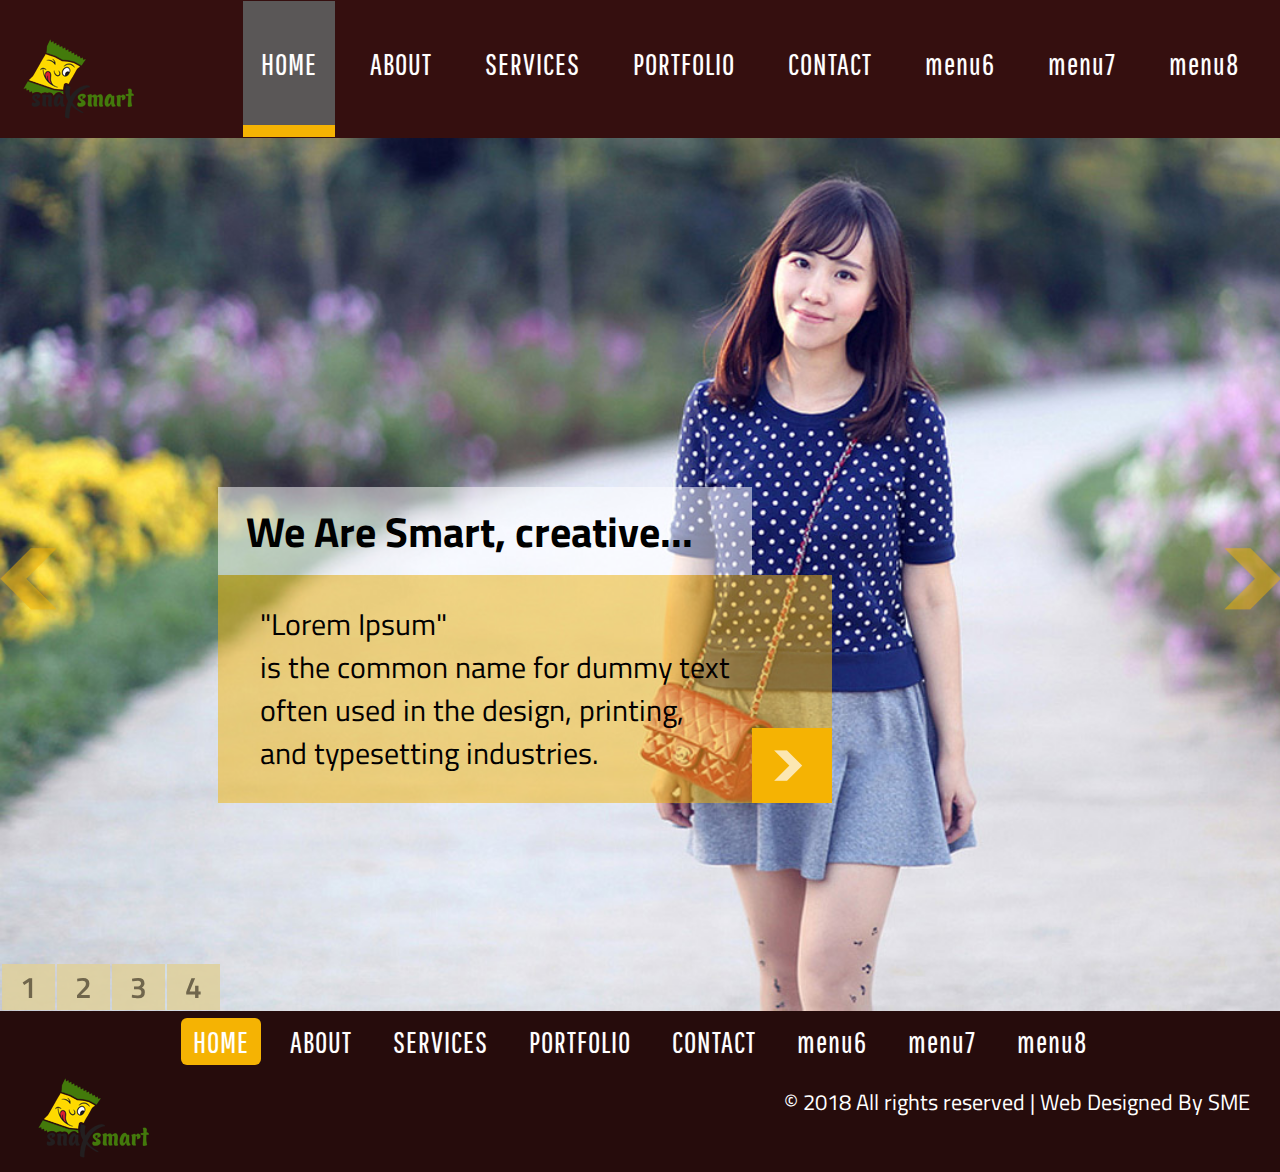
<file: index.html>
<!doctype html>
<html>

    <head>
        <title>Snaxs Smart</title>
        <link href="css/style.css" type="text/css" rel="stylesheet" media="all">
        <link href="css/bootstrap.css" type="text/css" rel="stylesheet" media="all">
        <link rel="stylesheet" type="text/css" href="css/smart_snacks.css">
        <link
            href='http://fonts.googleapis.com/css?family=Pathway+Gothic+One'
            rel='stylesheet'
            type='text/css'>
        <link
            href='http://fonts.googleapis.com/css?family=Titillium+Web:400,200,300,200italic,300italic,400italic,600,600italic,700,700italic,900'
            rel='stylesheet'
            type='text/css'>
        <link rel='stylesheet' id='cmsms-google-font-1-css'  href='http://fonts.googleapis.com/css?family=Headland+One&#038;ver=4.2.7' type='text/css' media='all' />
<link rel='stylesheet' id='cmsms-google-font-2-css'  href='http://fonts.googleapis.com/css?family=BenchNine%3A400%2C700&#038;ver=4.2.7' type='text/css' media='all' />
        <meta name="viewport" content="width=device-width, initial-scale=1">
        <meta http-equiv="Content-Type" content="text/html; charset=utf-8"/>
        <meta name="keywords" content=""/>
        <script type="application/x-javascript">
            addEventListener("load", function () {
                setTimeout(hideURLbar, 0);
            }, false);
            function hideURLbar() {
                window.scrollTo(0, 1);
            }
        </script>
        <script src="http://ajax.googleapis.com/ajax/libs/jquery/2.1.1/jquery.min.js"></script>
        <script src="js/jquery.min.js"></script>
        <script type="text/javascript" src="js/move-top.js"></script>
        <script type="text/javascript" src="js/easing.js"></script>
        <script type="text/javascript" src="js/modernizr.custom.53451.js"></script>
        <script type="text/javascript">
            jQuery(document).ready(function ($) {
                $(".scroll").click(function (event) {
                    $('html,body').animate({
                        scrollTop: $(this.hash)
                            .offset()
                            .top
                    }, 1000);
                });
            });
        </script>
    </head>

    <body>
        <div id="snaxssmart_header">
           <script type="text/javascript">
                    $("#snaxssmart_header").load("master_page_snaxsmart/header.html", function () {
                        $("ul.nav1 > li > a").each(function () {
                            if (this.href == window.location.href) {
                                $("ul.nav1 > li > a.active").removeClass("active")
                                $(this).addClass("active");
                            };
                        });
                    });
                </script>
        </div>
        <div class="banner">
            <script src="js/responsiveslides.min.js"></script>
            <script>
                $(function () {
                    $("#slider3").responsiveSlides({
                        after    : function () {
                            $('.events').append("<li>after event fired.</li>");
                        },
                        auto     : false,
                        before   : function () {
                            $('.events').append("<li>before event fired.</li>");
                        },
                        namespace: "callbacks",
                        nav      : true,
                        pager    : true,
                        speed    : 500
                    });

                });
            </script>
            <div id="top" class="callbacks_container">
                <ul class="rslides" id="slider3">
                    <li>
                        <div class="banner1">
                            <div class="container">
                                <div class="banner-title">
                                    <div class="bnr-top-text">
                                        <h1>We Are Smart, creative...</h1>
                                    </div>
                                    <div class="bnr-bottom-text">
                                        <p>"Lorem Ipsum"
                                            <br>is the common name for dummy text often used in the design, printing, and
                                                typesetting industries.</p>
                                        <div class="arrow">
                                            <span class="arrw"></span>
                                        </div>
                                    </div>
                                </div>
                            </div>
                        </div>
                    </li>
                    <li>
                        <div class="banner1 banner2">
                            <div class="container">
                                <div class="banner-title">
                                    <div class="bnr-top-text">
                                        <h1>We Are Smart, creative...</h1>
                                    </div>
                                    <div class="bnr-bottom-text">
                                        <p>"Lorem Ipsum"
                                            <br>is the common name for dummy text often used in the design, printing, and
                                                typesetting industries.</p>
                                        <div class="arrow">
                                            <span class="arrw"></span>
                                        </div>
                                    </div>
                                </div>
                            </div>
                        </div>
                    </li>
                    <li>
                        <div class="banner1 banner3">
                            <div class="container">
                                <div class="banner-title">
                                    <div class="bnr-top-text">
                                        <h1>We Are Smart, creative...</h1>
                                    </div>
                                    <div class="bnr-bottom-text">
                                        <p>"Lorem Ipsum"
                                            <br>is the common name for dummy text often used in the design, printing, and
                                                typesetting industries.</p>
                                        <div class="arrow">
                                            <span class="arrw"></span>
                                        </div>
                                    </div>
                                </div>
                            </div>
                        </div>
                    </li>
                    <li>
                        <div class="banner1 banner4">
                            <div class="container">
                                <div class="banner-title">
                                    <div class="bnr-top-text">
                                        <h1>We Are Smart, creative...</h1>
                                    </div>
                                    <div class="bnr-bottom-text">
                                        <p>"Lorem Ipsum"
                                            <br>is the common name for dummy text often used in the design, printing, and
                                                typesetting industries.</p>
                                        <div class="arrow">
                                            <span class="arrw"></span>
                                        </div>
                                    </div>
                                </div>
                            </div>
                        </div>
                    </li>
                </ul>
            </div>
            <div class="clearfix"></div>
        </div>
        <div class="container">
        
        </div>
        
         <div class="footer">
            <div id="snax_smart_footer">
                <script type="text/javascript">
                    $("#snax_smart_footer").load("master_page_snaxsmart/footer.html", function () {
                        $(".nav1_footer ul > li > a").each(function () {
                            if (this.href == window.location.href) {
                                $(".nav1_footer ul > li > a.active").removeClass("active")
                                $(this).addClass("active");
                            };
                        });
                    });
                </script>
            </div>
        </div>
        <script type="text/javascript">
            $(document).ready(function () {
                $().UItoTop({easingType: 'easeOutQuart'});
            });
        </script>
        <a href="#home" class="scroll" id="toTop" style="display: block;">
            <span id="toTopHover" style="opacity: 1;"></span>
        </a>
        <link rel="stylesheet" href="css/swipebox.css">
        <script src="js/jquery.swipebox.min.js"></script>
        <script type="text/javascript">
            jQuery(function ($) {
                $(".swipebox").swipebox();
            });
        </script>
    </body>

</html>
</file>
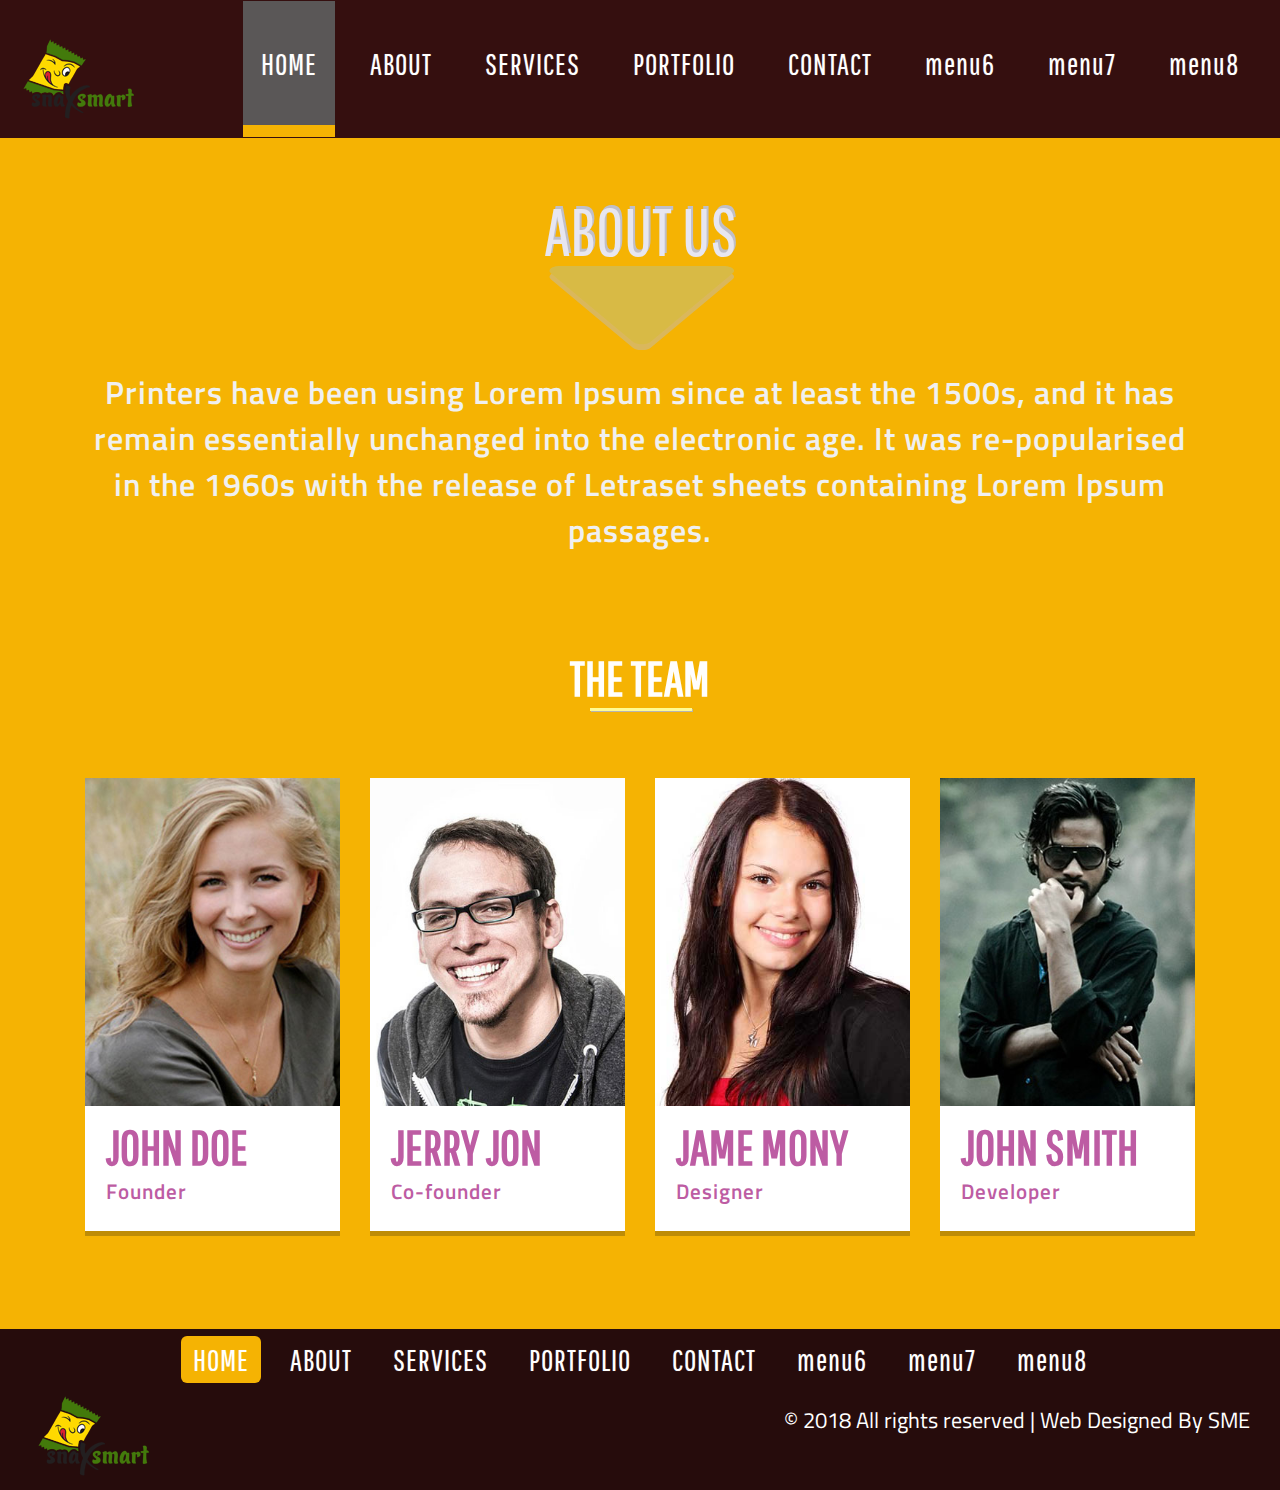
<file: about - Copy.html>
<!doctype html>
<html>

    <head>
        <title>Snaxs Smart</title>
        <link href="css/style.css" type="text/css" rel="stylesheet" media="all">
        <link href="css/bootstrap.css" type="text/css" rel="stylesheet" media="all">
        <link rel="stylesheet" type="text/css" href="css/smart_snacks.css">
        <link
            href='http://fonts.googleapis.com/css?family=Pathway+Gothic+One'
            rel='stylesheet'
            type='text/css'>
        <link
            href='http://fonts.googleapis.com/css?family=Titillium+Web:400,200,300,200italic,300italic,400italic,600,600italic,700,700italic,900'
            rel='stylesheet'
            type='text/css'>
        <link rel='stylesheet' id='cmsms-google-font-1-css'  href='http://fonts.googleapis.com/css?family=Headland+One&#038;ver=4.2.7' type='text/css' media='all' />
<link rel='stylesheet' id='cmsms-google-font-2-css'  href='http://fonts.googleapis.com/css?family=BenchNine%3A400%2C700&#038;ver=4.2.7' type='text/css' media='all' />
        <meta name="viewport" content="width=device-width, initial-scale=1">
        <meta http-equiv="Content-Type" content="text/html; charset=utf-8"/>
        <meta name="keywords" content=""/>
        <script type="application/x-javascript">
            addEventListener("load", function () {
                setTimeout(hideURLbar, 0);
            }, false);
            function hideURLbar() {
                window.scrollTo(0, 1);
            }
        </script>
        <script src="http://ajax.googleapis.com/ajax/libs/jquery/2.1.1/jquery.min.js"></script>
        <script src="js/jquery.min.js"></script>
        <script type="text/javascript" src="js/move-top.js"></script>
        <script type="text/javascript" src="js/easing.js"></script>
        <script type="text/javascript" src="js/modernizr.custom.53451.js"></script>
        
    </head>

    <body>
      <div id="snaxssmart_header">
            <script type="text/javascript">
                    $("#snaxssmart_header").load("master_page_snaxsmart/header.html", function () {
                        $("ul.nav1 > li > a").each(function () {
                            if (this.href == window.location.href) {
                                $("ul.nav1 > li > a.active").removeClass("active")
                                $(this).addClass("active");
                            };
                        });
                    });
                </script>
        </div>
        <div id="about" class="about">
            <div class="container">
                <div class="about-text">
                    <h3>ABOUT US</h3>
                    <span class="abt-trngl"></span>
                </div>
                <p>Printers have been using Lorem Ipsum since at least the 1500s, and it has
                    remain essentially unchanged into the electronic age. It was re-popularised in
                    the 1960s with the release of Letraset sheets containing Lorem Ipsum passages.</p>
                <div class="about-team">
                    <h4>THE TEAM</h4>
                    <span class="undln"></span>
                    <div class="col-md-3 about-team-grids">
                        <img src="images/img4.jpg" alt=""/>
                        <div class="team-text">
                            <h5>JOHN DOE</h5>
                            <h6>Founder</h6>
                        </div>
                        <div class="abt-team-caption">
                            <a></a>
                        </div>
                    </div>
                    <div class="col-md-3 about-team-grids">
                        <img src="images/img5.jpg" alt=""/>
                        <div class="team-text">
                            <h5>JERRY JON</h5>
                            <h6>Co-founder</h6>
                        </div>
                        <div class="abt-team-caption">
                            <a></a>
                        </div>
                    </div>
                    <div class="col-md-3 about-team-grids">
                        <img src="images/img6.jpg" alt=""/>
                        <div class="team-text">
                            <h5>JAME MONY</h5>
                            <h6>Designer</h6>
                        </div>
                        <div class="abt-team-caption">
                            <a></a>
                        </div>
                    </div>
                    <div class="col-md-3 about-team-grids">
                        <img src="images/img7.jpg" alt=""/>
                        <div class="team-text">
                            <h5>JOHN SMITH</h5>
                            <h6>Developer</h6>
                        </div>
                        <div class="abt-team-caption">
                            <a></a>
                        </div>
                    </div>
                    <div class="clearfix"></div>
                </div>
            </div>
        </div>
        <div class="footer">
            <div id="snax_smart_footer">
                <script type="text/javascript">
                    $("#snax_smart_footer").load("master_page_snaxsmart/footer.html", function () {
                        $(".navbar-inverse .navbar-nav > li > a").each(function () {
                            if (this.href == window.location.href) {
                                $(this).addClass("snaxs_smart_footer_highlighter");
                            };
                        });
                    });
                </script>
            </div>
        </div>
        <script type="text/javascript">
            $(document).ready(function () {
                $().UItoTop({easingType: 'easeOutQuart'});
            });
        </script>
        <a href="#home" class="scroll" id="toTop" style="display: block;">
            <span id="toTopHover" style="opacity: 1;"></span>
        </a>
        <link rel="stylesheet" href="css/swipebox.css">
        <script src="js/jquery.swipebox.min.js"></script>
        <script type="text/javascript">
            jQuery(function ($) {
                $(".swipebox").swipebox();
            });
        </script>
    </body>

</html>
</file>
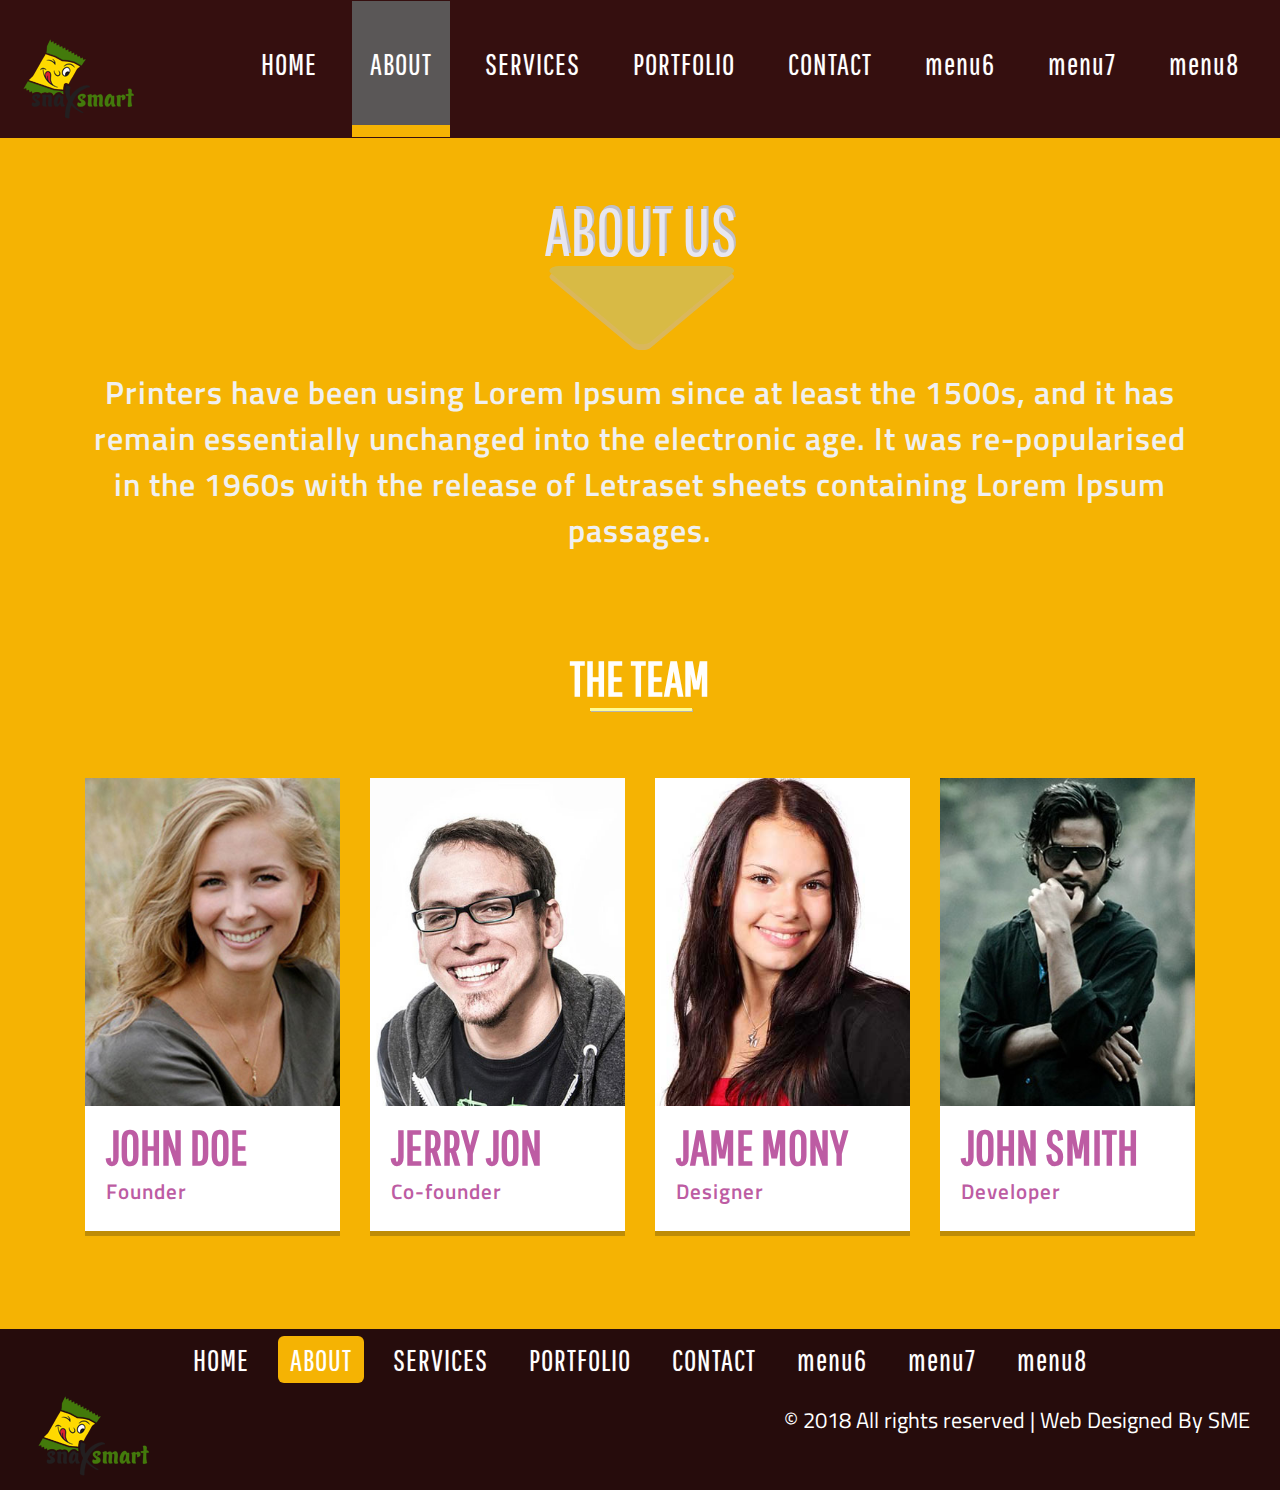
<file: about.html>
<!doctype html>
<html>

    <head>
        <title>Snaxs Smart</title>
        <link href="css/style.css" type="text/css" rel="stylesheet" media="all">
        <link href="css/bootstrap.css" type="text/css" rel="stylesheet" media="all">
        <link rel="stylesheet" type="text/css" href="css/smart_snacks.css">
        <link
            href='http://fonts.googleapis.com/css?family=Pathway+Gothic+One'
            rel='stylesheet'
            type='text/css'>
        <link
            href='http://fonts.googleapis.com/css?family=Titillium+Web:400,200,300,200italic,300italic,400italic,600,600italic,700,700italic,900'
            rel='stylesheet'
            type='text/css'>
        <link rel='stylesheet' id='cmsms-google-font-1-css'  href='http://fonts.googleapis.com/css?family=Headland+One&#038;ver=4.2.7' type='text/css' media='all' />
<link rel='stylesheet' id='cmsms-google-font-2-css'  href='http://fonts.googleapis.com/css?family=BenchNine%3A400%2C700&#038;ver=4.2.7' type='text/css' media='all' />
        <meta name="viewport" content="width=device-width, initial-scale=1">
        <meta http-equiv="Content-Type" content="text/html; charset=utf-8"/>
        <meta name="keywords" content=""/>
        <script type="application/x-javascript">
            addEventListener("load", function () {
                setTimeout(hideURLbar, 0);
            }, false);
            function hideURLbar() {
                window.scrollTo(0, 1);
            }
        </script>
        <script src="http://ajax.googleapis.com/ajax/libs/jquery/2.1.1/jquery.min.js"></script>
        <script src="js/jquery.min.js"></script>
        <script type="text/javascript" src="js/move-top.js"></script>
        <script type="text/javascript" src="js/easing.js"></script>
        <script type="text/javascript" src="js/modernizr.custom.53451.js"></script>
        
    </head>

    <body>
       <div id="snaxssmart_header">
            <script type="text/javascript">
                    $("#snaxssmart_header").load("master_page_snaxsmart/header.html", function () {
                        $("ul.nav1 > li > a").each(function () {
                            if (this.href == window.location.href) {
                                $("ul.nav1 > li > a.active").removeClass("active")
                                $(this).addClass("active");
                            };
                        });
                    });
                </script>
        </div>
        <div id="about" class="about">
            <div class="container">
                <div class="about-text">
                    <h3>ABOUT US</h3>
                    <span class="abt-trngl"></span>
                </div>
                <p>Printers have been using Lorem Ipsum since at least the 1500s, and it has
                    remain essentially unchanged into the electronic age. It was re-popularised in
                    the 1960s with the release of Letraset sheets containing Lorem Ipsum passages.</p>
                <div class="about-team">
                    <h4>THE TEAM</h4>
                    <span class="undln"></span>
                    <div class="col-md-3 about-team-grids">
                        <img src="images/img4.jpg" alt=""/>
                        <div class="team-text">
                            <h5>JOHN DOE</h5>
                            <h6>Founder</h6>
                        </div>
                        <div class="abt-team-caption">
                            <a></a>
                        </div>
                    </div>
                    <div class="col-md-3 about-team-grids">
                        <img src="images/img5.jpg" alt=""/>
                        <div class="team-text">
                            <h5>JERRY JON</h5>
                            <h6>Co-founder</h6>
                        </div>
                        <div class="abt-team-caption">
                            <a></a>
                        </div>
                    </div>
                    <div class="col-md-3 about-team-grids">
                        <img src="images/img6.jpg" alt=""/>
                        <div class="team-text">
                            <h5>JAME MONY</h5>
                            <h6>Designer</h6>
                        </div>
                        <div class="abt-team-caption">
                            <a></a>
                        </div>
                    </div>
                    <div class="col-md-3 about-team-grids">
                        <img src="images/img7.jpg" alt=""/>
                        <div class="team-text">
                            <h5>JOHN SMITH</h5>
                            <h6>Developer</h6>
                        </div>
                        <div class="abt-team-caption">
                            <a></a>
                        </div>
                    </div>
                    <div class="clearfix"></div>
                </div>
            </div>
        </div>
        <div class="footer">
            <div id="snax_smart_footer">
                <script type="text/javascript">
                    $("#snax_smart_footer").load("master_page_snaxsmart/footer.html", function () {
                        $(".nav1_footer ul > li > a").each(function () {
                            if (this.href == window.location.href) {
                                $(".nav1_footer ul > li > a.active").removeClass("active")
                                $(this).addClass("active");
                            };
                        });
                    });
                </script>
            </div>
        </div>
        <script type="text/javascript">
            $(document).ready(function () {
                $().UItoTop({easingType: 'easeOutQuart'});
            });
        </script>
        <a href="#home" class="scroll" id="toTop" style="display: block;">
            <span id="toTopHover" style="opacity: 1;"></span>
        </a>
        <link rel="stylesheet" href="css/swipebox.css">
        <script src="js/jquery.swipebox.min.js"></script>
        <script type="text/javascript">
            jQuery(function ($) {
                $(".swipebox").swipebox();
            });
        </script>
    </body>

</html>
</file>
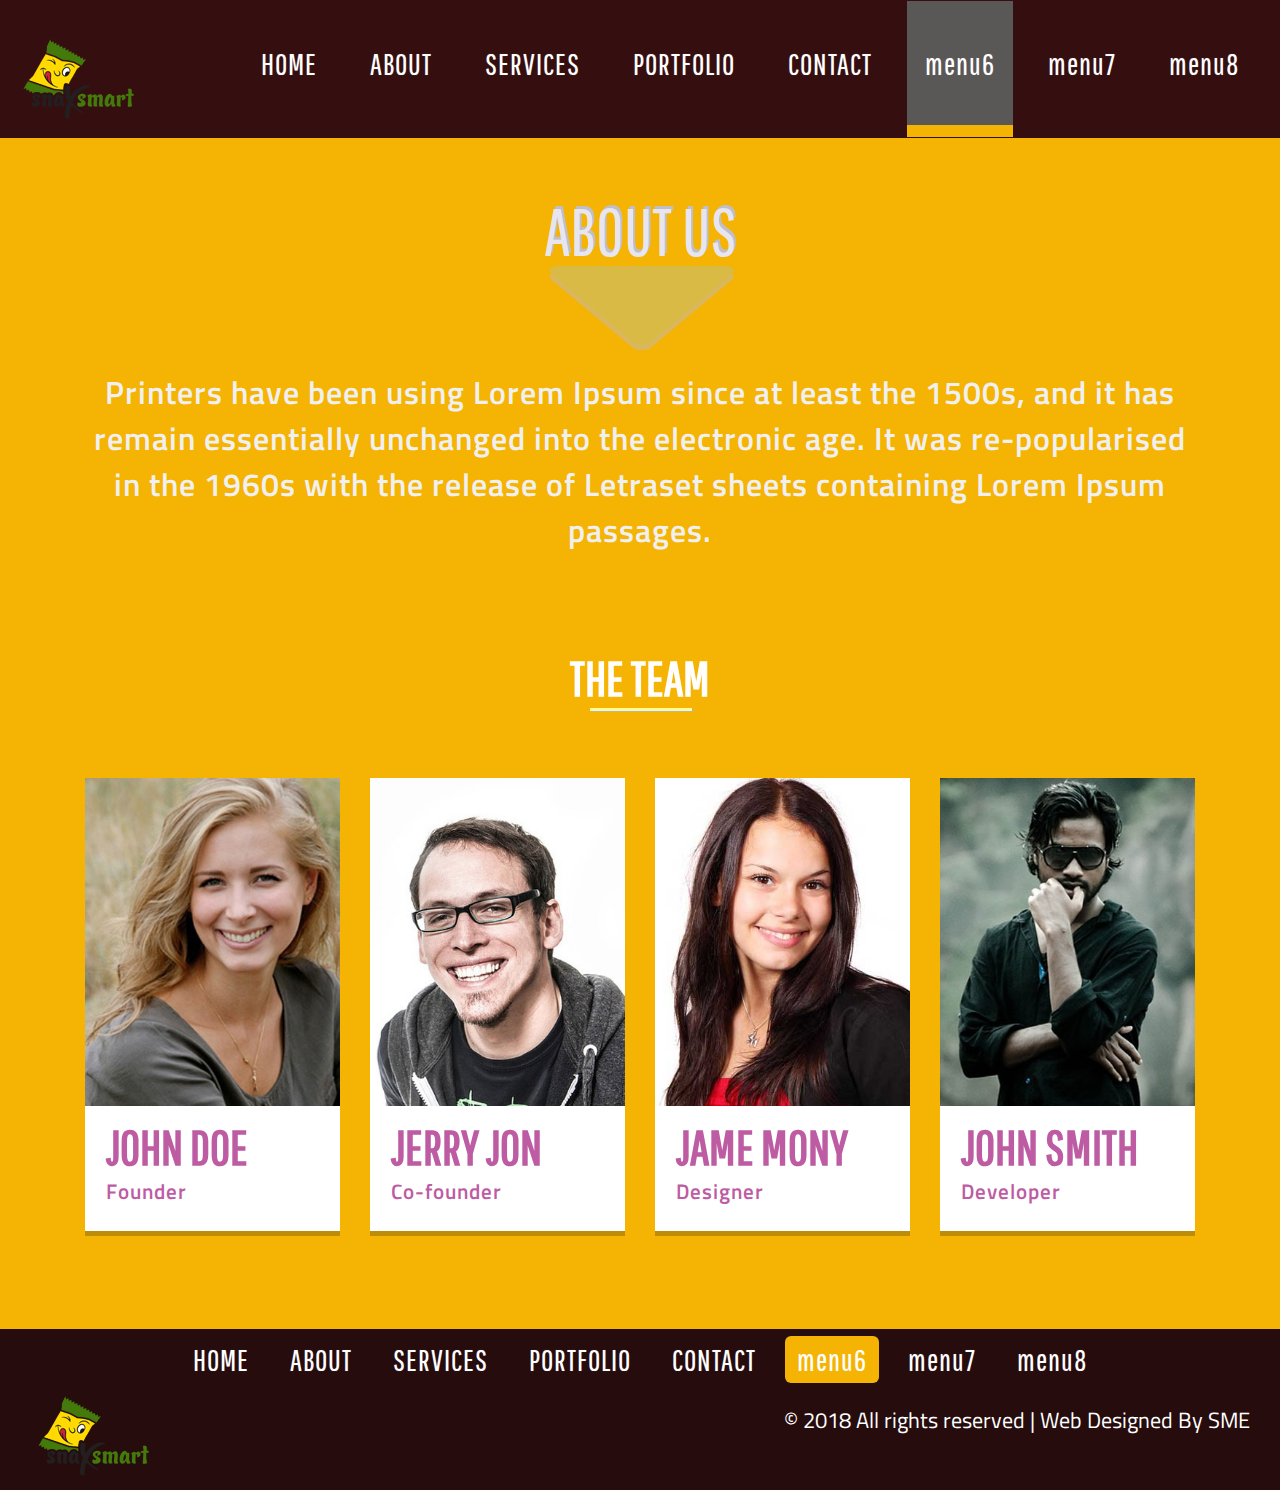
<file: about1.html>
<!doctype html>
<html>

    <head>
        <title>Snaxs Smart</title>
        <link href="css/style.css" type="text/css" rel="stylesheet" media="all">
        <link href="css/bootstrap.css" type="text/css" rel="stylesheet" media="all">
        <link rel="stylesheet" type="text/css" href="css/smart_snacks.css">
        <link
            href='http://fonts.googleapis.com/css?family=Pathway+Gothic+One'
            rel='stylesheet'
            type='text/css'>
        <link
            href='http://fonts.googleapis.com/css?family=Titillium+Web:400,200,300,200italic,300italic,400italic,600,600italic,700,700italic,900'
            rel='stylesheet'
            type='text/css'>
        <link rel='stylesheet' id='cmsms-google-font-1-css'  href='http://fonts.googleapis.com/css?family=Headland+One&#038;ver=4.2.7' type='text/css' media='all' />
<link rel='stylesheet' id='cmsms-google-font-2-css'  href='http://fonts.googleapis.com/css?family=BenchNine%3A400%2C700&#038;ver=4.2.7' type='text/css' media='all' />
        <meta name="viewport" content="width=device-width, initial-scale=1">
        <meta http-equiv="Content-Type" content="text/html; charset=utf-8"/>
        <meta name="keywords" content=""/>
        <script type="application/x-javascript">
            addEventListener("load", function () {
                setTimeout(hideURLbar, 0);
            }, false);
            function hideURLbar() {
                window.scrollTo(0, 1);
            }
        </script>
        <script src="http://ajax.googleapis.com/ajax/libs/jquery/2.1.1/jquery.min.js"></script>
        <script src="js/jquery.min.js"></script>
        <script type="text/javascript" src="js/move-top.js"></script>
        <script type="text/javascript" src="js/easing.js"></script>
        <script type="text/javascript" src="js/modernizr.custom.53451.js"></script>
        
    </head>

    <body>
      <div id="snaxssmart_header">
            <script type="text/javascript">
                    $("#snaxssmart_header").load("master_page_snaxsmart/header.html", function () {
                        $("ul.nav1 > li > a").each(function () {
                            if (this.href == window.location.href) {
                                $("ul.nav1 > li > a.active").removeClass("active")
                                $(this).addClass("active");
                            };
                        });
                    });
                </script>
        </div>
        <div id="about" class="about">
            <div class="container">
                <div class="about-text">
                    <h3>ABOUT US</h3>
                    <span class="abt-trngl"></span>
                </div>
                <p>Printers have been using Lorem Ipsum since at least the 1500s, and it has
                    remain essentially unchanged into the electronic age. It was re-popularised in
                    the 1960s with the release of Letraset sheets containing Lorem Ipsum passages.</p>
                <div class="about-team">
                    <h4>THE TEAM</h4>
                    <span class="undln"></span>
                    <div class="col-md-3 about-team-grids">
                        <img src="images/img4.jpg" alt=""/>
                        <div class="team-text">
                            <h5>JOHN DOE</h5>
                            <h6>Founder</h6>
                        </div>
                        <div class="abt-team-caption">
                            <a></a>
                        </div>
                    </div>
                    <div class="col-md-3 about-team-grids">
                        <img src="images/img5.jpg" alt=""/>
                        <div class="team-text">
                            <h5>JERRY JON</h5>
                            <h6>Co-founder</h6>
                        </div>
                        <div class="abt-team-caption">
                            <a></a>
                        </div>
                    </div>
                    <div class="col-md-3 about-team-grids">
                        <img src="images/img6.jpg" alt=""/>
                        <div class="team-text">
                            <h5>JAME MONY</h5>
                            <h6>Designer</h6>
                        </div>
                        <div class="abt-team-caption">
                            <a></a>
                        </div>
                    </div>
                    <div class="col-md-3 about-team-grids">
                        <img src="images/img7.jpg" alt=""/>
                        <div class="team-text">
                            <h5>JOHN SMITH</h5>
                            <h6>Developer</h6>
                        </div>
                        <div class="abt-team-caption">
                            <a></a>
                        </div>
                    </div>
                    <div class="clearfix"></div>
                </div>
            </div>
        </div>
        <div class="footer">
            <div id="snax_smart_footer">
                <script type="text/javascript">
                    $("#snax_smart_footer").load("master_page_snaxsmart/footer.html", function () {
                        $(".nav1_footer ul > li > a").each(function () {
                            if (this.href == window.location.href) {
                                $(".nav1_footer ul > li > a.active").removeClass("active")
                                $(this).addClass("active");
                            };
                        });
                    });
                </script>
            </div>
        </div>
        <script type="text/javascript">
            $(document).ready(function () {
                $().UItoTop({easingType: 'easeOutQuart'});
            });
        </script>
        <a href="#home" class="scroll" id="toTop" style="display: block;">
            <span id="toTopHover" style="opacity: 1;"></span>
        </a>
        <link rel="stylesheet" href="css/swipebox.css">
        <script src="js/jquery.swipebox.min.js"></script>
        <script type="text/javascript">
            jQuery(function ($) {
                $(".swipebox").swipebox();
            });
        </script>
    </body>

</html>
</file>
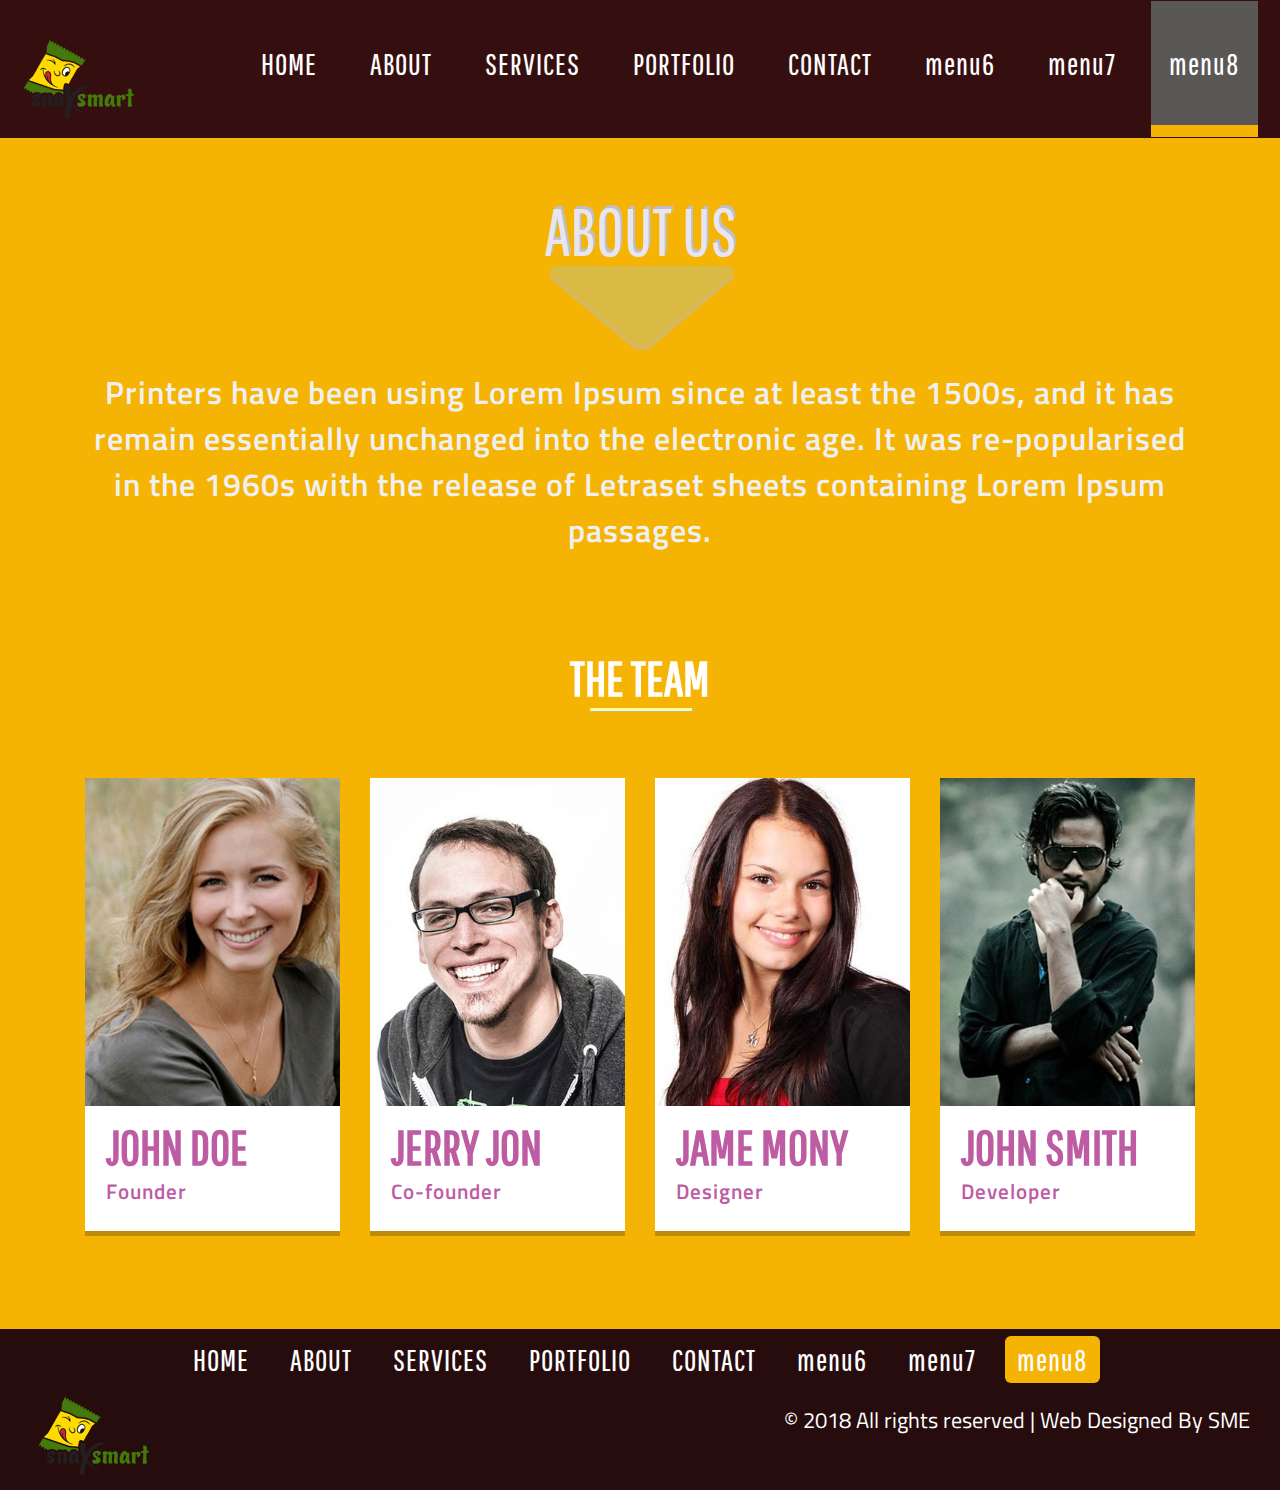
<file: about3.html>
<!doctype html>
<html>

    <head>
        <title>Snaxs Smart</title>
        <link href="css/style.css" type="text/css" rel="stylesheet" media="all">
        <link href="css/bootstrap.css" type="text/css" rel="stylesheet" media="all">
        <link rel="stylesheet" type="text/css" href="css/smart_snacks.css">
        <link
            href='http://fonts.googleapis.com/css?family=Pathway+Gothic+One'
            rel='stylesheet'
            type='text/css'>
        <link
            href='http://fonts.googleapis.com/css?family=Titillium+Web:400,200,300,200italic,300italic,400italic,600,600italic,700,700italic,900'
            rel='stylesheet'
            type='text/css'>
        <link rel='stylesheet' id='cmsms-google-font-1-css'  href='http://fonts.googleapis.com/css?family=Headland+One&#038;ver=4.2.7' type='text/css' media='all' />
<link rel='stylesheet' id='cmsms-google-font-2-css'  href='http://fonts.googleapis.com/css?family=BenchNine%3A400%2C700&#038;ver=4.2.7' type='text/css' media='all' />
        <meta name="viewport" content="width=device-width, initial-scale=1">
        <meta http-equiv="Content-Type" content="text/html; charset=utf-8"/>
        <meta name="keywords" content=""/>
        <script type="application/x-javascript">
            addEventListener("load", function () {
                setTimeout(hideURLbar, 0);
            }, false);
            function hideURLbar() {
                window.scrollTo(0, 1);
            }
        </script>
        <script src="http://ajax.googleapis.com/ajax/libs/jquery/2.1.1/jquery.min.js"></script>
        <script src="js/jquery.min.js"></script>
        <script type="text/javascript" src="js/move-top.js"></script>
        <script type="text/javascript" src="js/easing.js"></script>
        <script type="text/javascript" src="js/modernizr.custom.53451.js"></script>
        
    </head>

    <body>
       <div id="snaxssmart_header">
            <script type="text/javascript">
                    $("#snaxssmart_header").load("master_page_snaxsmart/header.html", function () {
                        $("ul.nav1 > li > a").each(function () {
                            if (this.href == window.location.href) {
                                $("ul.nav1 > li > a.active").removeClass("active")
                                $(this).addClass("active");
                            };
                        });
                    });
                </script>
        </div>
        <div id="about" class="about">
            <div class="container">
                <div class="about-text">
                    <h3>ABOUT US</h3>
                    <span class="abt-trngl"></span>
                </div>
                <p>Printers have been using Lorem Ipsum since at least the 1500s, and it has
                    remain essentially unchanged into the electronic age. It was re-popularised in
                    the 1960s with the release of Letraset sheets containing Lorem Ipsum passages.</p>
                <div class="about-team">
                    <h4>THE TEAM</h4>
                    <span class="undln"></span>
                    <div class="col-md-3 about-team-grids">
                        <img src="images/img4.jpg" alt=""/>
                        <div class="team-text">
                            <h5>JOHN DOE</h5>
                            <h6>Founder</h6>
                        </div>
                        <div class="abt-team-caption">
                            <a></a>
                        </div>
                    </div>
                    <div class="col-md-3 about-team-grids">
                        <img src="images/img5.jpg" alt=""/>
                        <div class="team-text">
                            <h5>JERRY JON</h5>
                            <h6>Co-founder</h6>
                        </div>
                        <div class="abt-team-caption">
                            <a></a>
                        </div>
                    </div>
                    <div class="col-md-3 about-team-grids">
                        <img src="images/img6.jpg" alt=""/>
                        <div class="team-text">
                            <h5>JAME MONY</h5>
                            <h6>Designer</h6>
                        </div>
                        <div class="abt-team-caption">
                            <a></a>
                        </div>
                    </div>
                    <div class="col-md-3 about-team-grids">
                        <img src="images/img7.jpg" alt=""/>
                        <div class="team-text">
                            <h5>JOHN SMITH</h5>
                            <h6>Developer</h6>
                        </div>
                        <div class="abt-team-caption">
                            <a></a>
                        </div>
                    </div>
                    <div class="clearfix"></div>
                </div>
            </div>
        </div>
         <div class="footer">
            <div id="snax_smart_footer">
                <script type="text/javascript">
                    $("#snax_smart_footer").load("master_page_snaxsmart/footer.html", function () {
                        $(".nav1_footer ul > li > a").each(function () {
                            if (this.href == window.location.href) {
                                $(".nav1_footer ul > li > a.active").removeClass("active")
                                $(this).addClass("active");
                            };
                        });
                    });
                </script>
            </div>
        </div>
        <script type="text/javascript">
            $(document).ready(function () {
                $().UItoTop({easingType: 'easeOutQuart'});
            });
        </script>
        <a href="#home" class="scroll" id="toTop" style="display: block;">
            <span id="toTopHover" style="opacity: 1;"></span>
        </a>
        <link rel="stylesheet" href="css/swipebox.css">
        <script src="js/jquery.swipebox.min.js"></script>
        <script type="text/javascript">
            jQuery(function ($) {
                $(".swipebox").swipebox();
            });
        </script>
    </body>

</html>
</file>
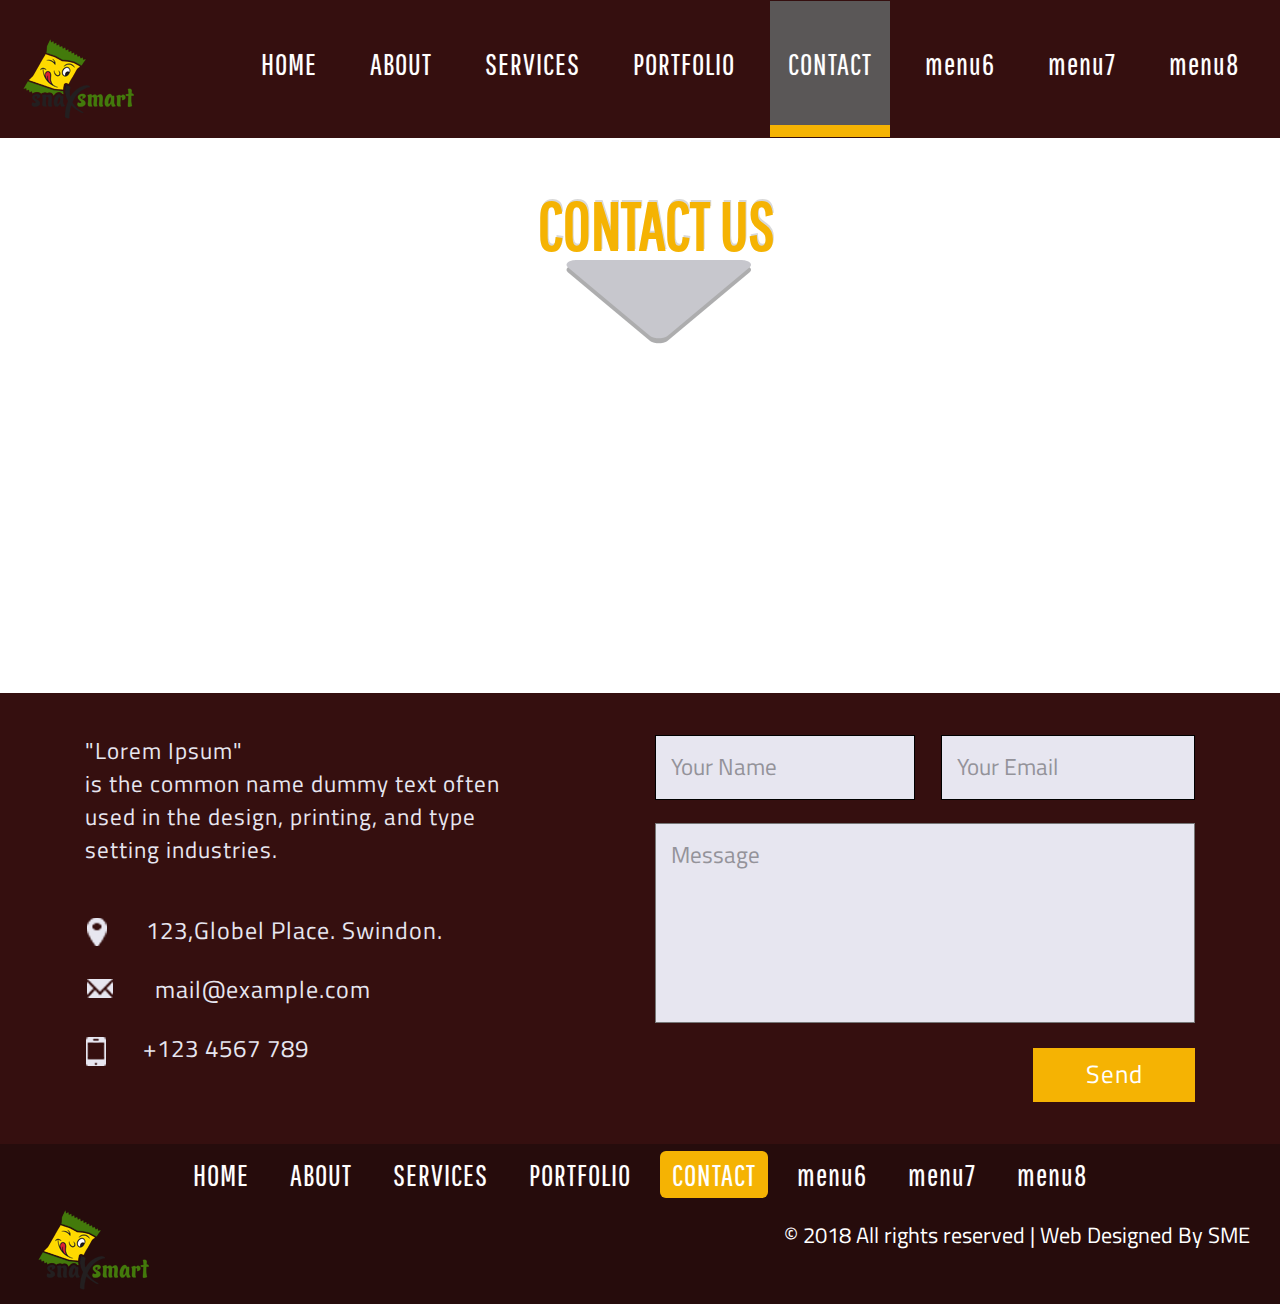
<file: contact.html>
<!doctype html>
<html>

    <head>
        <title>Snaxs Smart</title>
        <link href="css/style.css" type="text/css" rel="stylesheet" media="all">
        <link href="css/bootstrap.css" type="text/css" rel="stylesheet" media="all">
        <link rel="stylesheet" type="text/css" href="css/smart_snacks.css">
        <link
            href='http://fonts.googleapis.com/css?family=Pathway+Gothic+One'
            rel='stylesheet'
            type='text/css'>
        <link
            href='http://fonts.googleapis.com/css?family=Titillium+Web:400,200,300,200italic,300italic,400italic,600,600italic,700,700italic,900'
            rel='stylesheet'
            type='text/css'>
        <link rel='stylesheet' id='cmsms-google-font-1-css'  href='http://fonts.googleapis.com/css?family=Headland+One&#038;ver=4.2.7' type='text/css' media='all' />
<link rel='stylesheet' id='cmsms-google-font-2-css'  href='http://fonts.googleapis.com/css?family=BenchNine%3A400%2C700&#038;ver=4.2.7' type='text/css' media='all' />
        <meta name="viewport" content="width=device-width, initial-scale=1">
        <meta http-equiv="Content-Type" content="text/html; charset=utf-8"/>
        <meta name="keywords" content=""/>
        <script type="application/x-javascript">
            addEventListener("load", function () {
                setTimeout(hideURLbar, 0);
            }, false);
            function hideURLbar() {
                window.scrollTo(0, 1);
            }
        </script>
        <script src="http://ajax.googleapis.com/ajax/libs/jquery/2.1.1/jquery.min.js"></script>
        <script src="js/jquery.min.js"></script>
        <script type="text/javascript" src="js/move-top.js"></script>
        <script type="text/javascript" src="js/easing.js"></script>
        <script type="text/javascript" src="js/modernizr.custom.53451.js"></script>
        <script type="text/javascript">
            jQuery(document).ready(function ($) {
                $(".scroll").click(function (event) {

                    $('html,body').animate({
                        scrollTop: $(this.hash)
                            .offset()
                            .top
                    }, 1000);
                });
            });
        </script>
    </head>

    <body>
        <div id="snaxssmart_header">
            <script type="text/javascript">
                    $("#snaxssmart_header").load("master_page_snaxsmart/header.html", function () {
                        $("ul.nav1 > li > a").each(function () {
                            if (this.href == window.location.href) {
                                $("ul.nav1 > li > a.active").removeClass("active")
                                $(this).addClass("active");
                            };
                        });
                    });
                </script>
        </div>
        <div class="contact" id="contact">
            <div class="map">
                <iframe
                    src="https://www.google.com/maps/embed?pb=!1m18!1m12!1m3!1d39679.53805308582!2d-1.7923050999999999!3d51.568762799999995!2m3!1f0!2f0!3f0!3m2!1i1024!2i768!4f13.1!3m3!1m2!1s0x4871444f3ddbe4e5%3A0xa556bf37e9c5949a!2sSwindon%2C+UK!5e0!3m2!1sen!2sin!4v1433827286192"
                    frameborder="0"
                    style="border:0"></iframe>
                <div class="map-text">
                    <h3>CONTACT US</h3>
                    <span class="trngl"></span>
                </div>
            </div>
            <div class="contact-form">
                <div class="container">
                    <div class="col-md-6 contact-left">
                        <p>"Lorem Ipsum"
                            <br>is the common name dummy text often used in the design, printing, and type
                                setting industries.</p>
                        <ul>
                            <li>
                                <span></span>123,Globel Place. Swindon.</li>
                            <li>
                                <span class="mail"></span>
                                <a href="mailto:example@email.com">mail@example.com</a>
                            </li>
                            <li>
                                <span class="ph-no"></span>+123 4567 789</li>
                        </ul>
                    </div>
                    <div class="col-md-6 contact-right">
                        <form>
                            <input
                                type="text"
                                value="Your Name"
                                onfocus="this.value = '';"
                                onblur="if (this.value == '') {this.value = 'Your Name';}"
                                required="">
                            <input
                                type="email"
                                value="Your Email"
                                onfocus="this.value = '';"
                                onblur="if (this.value == '') {this.value = 'Your Email';}"
                                required="">
                            <textarea
                                type="text"
                                onfocus="this.value = '';"
                                onblur="if (this.value == '') {this.value = 'Message';}"
                                required="">Message</textarea>
                            <input type="submit" value="Send">
                        </form>
                    </div>
                    <div class="clearfix"></div>
                </div>
            </div>
        </div>
         <div class="footer">
            <div id="snax_smart_footer">
                <script type="text/javascript">
                    $("#snax_smart_footer").load("master_page_snaxsmart/footer.html", function () {
                        $(".nav1_footer ul > li > a").each(function () {
                            if (this.href == window.location.href) {
                                $(".nav1_footer ul > li > a.active").removeClass("active")
                                $(this).addClass("active");
                            };
                        });
                    });
                </script>
            </div>
        </div>
        <script type="text/javascript">
            $(document).ready(function () {
                $().UItoTop({easingType: 'easeOutQuart'});
            });
        </script>
        <a href="#home" class="scroll" id="toTop" style="display: block;">
            <span id="toTopHover" style="opacity: 1;"></span>
        </a>
        <link rel="stylesheet" href="css/swipebox.css">
        <script src="js/jquery.swipebox.min.js"></script>
        <script type="text/javascript">
            jQuery(function ($) {
                $(".swipebox").swipebox();
            });
        </script>
    </body>

</html>
</file>
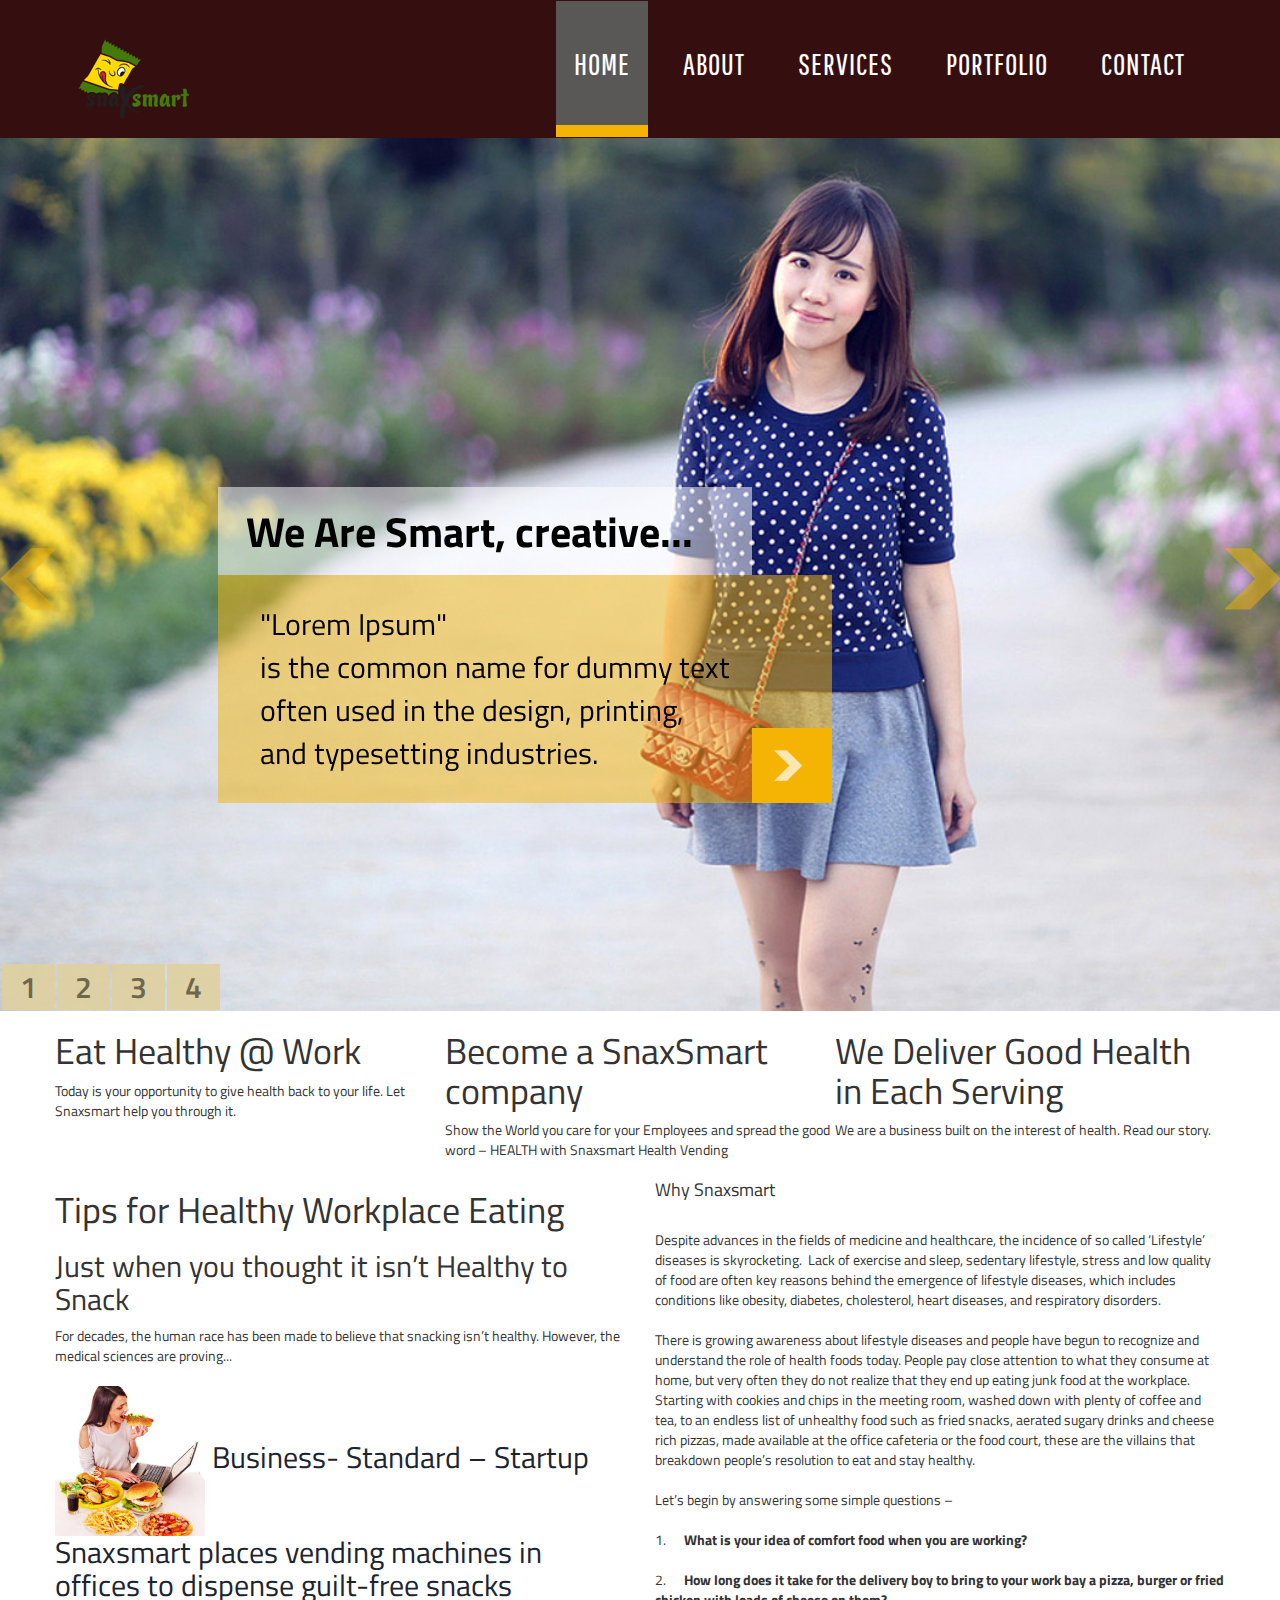
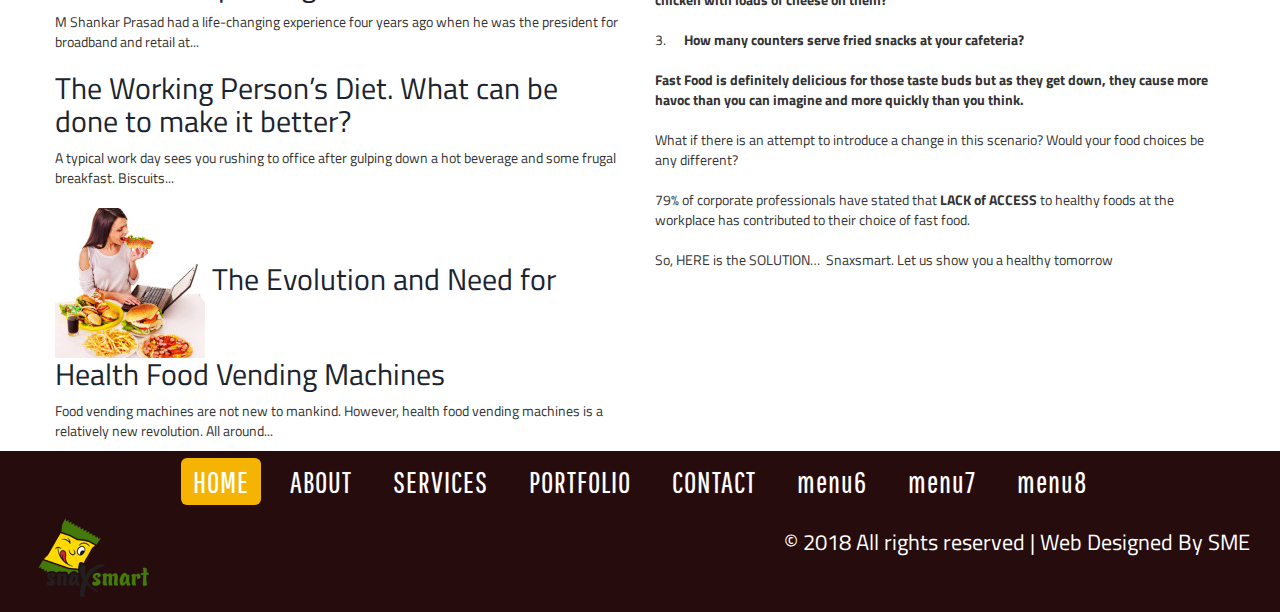
<file: index123.html>
<!doctype html>
<html>

    <head>
        <title>Snaxs Smart</title>
        <link href="css/style.css" type="text/css" rel="stylesheet" media="all">
        <link href="css/bootstrap.css" type="text/css" rel="stylesheet" media="all">
        <link rel="stylesheet" type="text/css" href="css/smart_snacks.css">
        <link
            href='http://fonts.googleapis.com/css?family=Pathway+Gothic+One'
            rel='stylesheet'
            type='text/css'>
        <link
            href='http://fonts.googleapis.com/css?family=Titillium+Web:400,200,300,200italic,300italic,400italic,600,600italic,700,700italic,900'
            rel='stylesheet'
            type='text/css'>
        <link rel='stylesheet' id='cmsms-google-font-1-css'  href='http://fonts.googleapis.com/css?family=Headland+One&#038;ver=4.2.7' type='text/css' media='all' />
<link rel='stylesheet' id='cmsms-google-font-2-css'  href='http://fonts.googleapis.com/css?family=BenchNine%3A400%2C700&#038;ver=4.2.7' type='text/css' media='all' />
        <meta name="viewport" content="width=device-width, initial-scale=1">
        <meta http-equiv="Content-Type" content="text/html; charset=utf-8"/>
        <meta name="keywords" content=""/>
        <script type="application/x-javascript">
            addEventListener("load", function () {
                setTimeout(hideURLbar, 0);
            }, false);
            function hideURLbar() {
                window.scrollTo(0, 1);
            }
        </script>
        <script src="http://ajax.googleapis.com/ajax/libs/jquery/2.1.1/jquery.min.js"></script>
        <script src="js/jquery.min.js"></script>
        <script type="text/javascript" src="js/move-top.js"></script>
        <script type="text/javascript" src="js/easing.js"></script>
        <script type="text/javascript" src="js/modernizr.custom.53451.js"></script>
        <script type="text/javascript">
            jQuery(document).ready(function ($) {
                $(".scroll").click(function (event) {
                    $('html,body').animate({
                        scrollTop: $(this.hash)
                            .offset()
                            .top
                    }, 1000);
                });
            });
        </script>
    </head>

    <body>
        <div class="header" id="home">
            <div class="container">
                <div class="header-logo">
                    <a href="index.html">
                        <img src="images/logo.png" alt="logo"/>
                    </a>
                </div>
                <div class="top-nav">
                    <span class="menu"><img src="images/menu-icon.png" alt=""/></span>
                    <ul class="nav1">
                        <li>
                            <a href="index.html" class="active">HOME</a>
                        </li>
                        <li>
                            <a href="about.html" class="scroll">ABOUT</a>
                        </li>
                        <li>
                            <a href="services.html" class="scroll">SERVICES</a>
                        </li>
                        <li>
                            <a href="protfolio.html" class="scroll">PORTFOLIO</a>
                        </li>
                        <li>
                            <a href="contact.html" class="scroll">CONTACT</a>
                        </li>
                    </ul>
                    <script>
                        $("span.menu").click(function () {
                            $("ul.nav1").slideToggle(300, function () {});
                        });
                    </script>
                </div>
                <div class="clearfix"></div>
            </div>
        </div>
        <div class="banner">
            <script src="js/responsiveslides.min.js"></script>
            <script>
                $(function () {
                    $("#slider3").responsiveSlides({
                        after    : function () {
                            $('.events').append("<li>after event fired.</li>");
                        },
                        auto     : false,
                        before   : function () {
                            $('.events').append("<li>before event fired.</li>");
                        },
                        namespace: "callbacks",
                        nav      : true,
                        pager    : true,
                        speed    : 500
                    });

                });
            </script>
            <div id="top" class="callbacks_container">
                <ul class="rslides" id="slider3">
                    <li>
                        <div class="banner1">
                            <div class="container">
                                <div class="banner-title">
                                    <div class="bnr-top-text">
                                        <h1>We Are Smart, creative...</h1>
                                    </div>
                                    <div class="bnr-bottom-text">
                                        <p>"Lorem Ipsum"
                                            <br>is the common name for dummy text often used in the design, printing, and
                                                typesetting industries.</p>
                                        <div class="arrow">
                                            <span class="arrw"></span>
                                        </div>
                                    </div>
                                </div>
                            </div>
                        </div>
                    </li>
                    <li>
                        <div class="banner1 banner2">
                            <div class="container">
                                <div class="banner-title">
                                    <div class="bnr-top-text">
                                        <h1>We Are Smart, creative...</h1>
                                    </div>
                                    <div class="bnr-bottom-text">
                                        <p>"Lorem Ipsum"
                                            <br>is the common name for dummy text often used in the design, printing, and
                                                typesetting industries.</p>
                                        <div class="arrow">
                                            <span class="arrw"></span>
                                        </div>
                                    </div>
                                </div>
                            </div>
                        </div>
                    </li>
                    <li>
                        <div class="banner1 banner3">
                            <div class="container">
                                <div class="banner-title">
                                    <div class="bnr-top-text">
                                        <h1>We Are Smart, creative...</h1>
                                    </div>
                                    <div class="bnr-bottom-text">
                                        <p>"Lorem Ipsum"
                                            <br>is the common name for dummy text often used in the design, printing, and
                                                typesetting industries.</p>
                                        <div class="arrow">
                                            <span class="arrw"></span>
                                        </div>
                                    </div>
                                </div>
                            </div>
                        </div>
                    </li>
                    <li>
                        <div class="banner1 banner4">
                            <div class="container">
                                <div class="banner-title">
                                    <div class="bnr-top-text">
                                        <h1>We Are Smart, creative...</h1>
                                    </div>
                                    <div class="bnr-bottom-text">
                                        <p>"Lorem Ipsum"
                                            <br>is the common name for dummy text often used in the design, printing, and
                                                typesetting industries.</p>
                                        <div class="arrow">
                                            <span class="arrw"></span>
                                        </div>
                                    </div>
                                </div>
                            </div>
                        </div>
                    </li>
                </ul>
            </div>
            <div class="clearfix"></div>
        </div>
        <div class="container">
        <div class="row">
            
                <div class="col-md-4">
                    <div class="row">
                        <div class="banner_bellow_first_box">
                            <h1 class="widgettitle">Eat Healthy @ Work</h1>
                            <p>Today is your opportunity to give health back to your life. Let Snaxsmart
                                help you through it.</p>
                            <p><a href=""></a></p>
                        </div>
                    </div>
                </div>
                <div class="col-md-4">
                    <div class="row">
                        <div class="banner_bellow_second_box">
                            <h1 class="widgettitle">Become a SnaxSmart company</h1>
                            <p>Show the World you care for your Employees and spread the good word – HEALTH
                                with Snaxsmart Health Vending</p>
                                <p><a href=""></a></p>
                        </div>
                    </div>
                </div>
                <div class="col-md-4">
                    <div class="row">
                        <div class="banner_bellow_third_box">
                            <h1 class="widgettitle">We Deliver Good Health in Each Serving</h1>
                            <p>We are a business built on the interest of health. Read our story.</p>
                            <p><a href=""></a></p>
                        </div>
                    </div>
                </div>
            </div>
        </div>
        <div class="container">
            <div class="row">
                <div class="home_content_sec">
            <div class="home_content_inner">
                <div class="row">
                <div class="col-md-6">
                    <div class="left_sec">
                        <div class="heading">
                            <h1>Tips for Healthy Workplace Eating</h1>
                        </div>
                        <div class="description">
                            <h2>Just when you thought it isn’t Healthy to Snack</h2>
                          <p>For decades, the human race has been made to believe that snacking isn’t healthy. However, the medical sciences are proving...</p>
                        </div>
                        <div class="topic1">
                           <h2>
                               <a href="">
                                   <img src="images/hamburger-and-fries-150x150.jpg" alt="">
                                   Business- Standard – Startup Snaxsmart places vending machines in offices to dispense guilt-free snacks
                               </a>
                           </h2>
                           <p>
                               M Shankar Prasad had a life-changing experience four years ago when he was the president for broadband and retail at...
                           </p>
                        </div>
                        <div class="topic2">
                            <h2><a href="">The Working Person’s Diet. What can be done to make it better?</a></h2>
                            <p>A typical work day sees you rushing to office after gulping down a hot beverage and some frugal breakfast. Biscuits...</p>
                        </div>
                        <div class="topic3">
                            <h2>
                               <a href="">
                                   <img src="images/hamburger-and-fries-150x150.jpg" alt="">
                                   The Evolution and Need for Health Food Vending Machines
                               </a>
                           </h2>
                           <p>
                               Food vending machines are not new to mankind. However, health food vending machines is a relatively new revolution. All around...
                           </p>
                        </div>
                    </div>
                </div>
                <div class="col-md-6">
                    <div class="right_sec">
                      <div class="right_sec_content"><h4>Why Snaxsmart</h4><br>Despite advances in the fields of medicine and healthcare, the incidence of so called ‘Lifestyle’ diseases is skyrocketing. &nbsp;Lack of exercise and sleep, sedentary lifestyle, stress and low quality of food are often key reasons behind the emergence of lifestyle diseases, which includes conditions like obesity, diabetes, cholesterol, heart diseases, and respiratory disorders.<br><br>There is growing awareness about lifestyle diseases and people have begun to recognize and understand the role of health foods today. People pay close attention to what they consume at home, but very often they do not realize that they end up eating junk food at the workplace. Starting with cookies and chips in the meeting room, washed down with plenty of coffee and tea, to an endless list of unhealthy food such as fried snacks, aerated sugary drinks and cheese rich pizzas, made available at the office cafeteria or the food court, these are the villains that breakdown people’s resolution to eat and stay healthy.<br><br>Let’s begin by answering some simple questions –<br><br>1.&nbsp;&nbsp;&nbsp;&nbsp;&nbsp;<b>&nbsp;What is your idea of comfort food when you are working?</b><br><br>2.&nbsp;&nbsp;&nbsp;&nbsp;&nbsp;<b>&nbsp;How long does it take for the delivery boy to </b><b>bring to your&nbsp;work bay a pizza, burger or fried chicken with loads of cheese on them?</b><br><br>3.&nbsp;&nbsp;&nbsp;&nbsp;&nbsp;<b>&nbsp;How many counters serve fried snacks at your cafeteria?</b><br><br><b>Fast Food is definitely delicious for those taste buds but as they get down, they cause more havoc than you can imagine and more quickly than you think.</b><br><br>What if there is an attempt to introduce a change in this scenario? Would your food choices be any different?<br><br>79% of corporate professionals have stated that&nbsp;<b>LACK of ACCESS</b>&nbsp;to healthy foods at the workplace has contributed to their choice of fast food.<br><br>So, HERE is the SOLUTION…&nbsp; Snaxsmart. Let us show you a healthy&nbsp;tomorrow</div>
                    </div>
                </div>
            </div>
            </div>
        </div>
            </div>
        
            
            
        </div>
        <div class="footer">
            <div id="snax_smart_footer">
                <script type="text/javascript">
                    $("#snax_smart_footer").load("master_page_snaxsmart/footer.html", function () {
                        $(".navbar-inverse .navbar-nav > li > a").each(function () {
                            if (this.href == window.location.href) {
                                $(this).addClass("snaxs_smart_footer_highlighter");
                            };
                        });
                    });
                </script>
            </div>
        </div>
        <script type="text/javascript">
            $(document).ready(function () {
                $().UItoTop({easingType: 'easeOutQuart'});
            });
        </script>
        <a href="#home" class="scroll" id="toTop" style="display: block;">
            <span id="toTopHover" style="opacity: 1;"></span>
        </a>
        <link rel="stylesheet" href="css/swipebox.css">
        <script src="js/jquery.swipebox.min.js"></script>
        <script type="text/javascript">
            jQuery(function ($) {
                $(".swipebox").swipebox();
            });
        </script>
    </body>

</html>
</file>
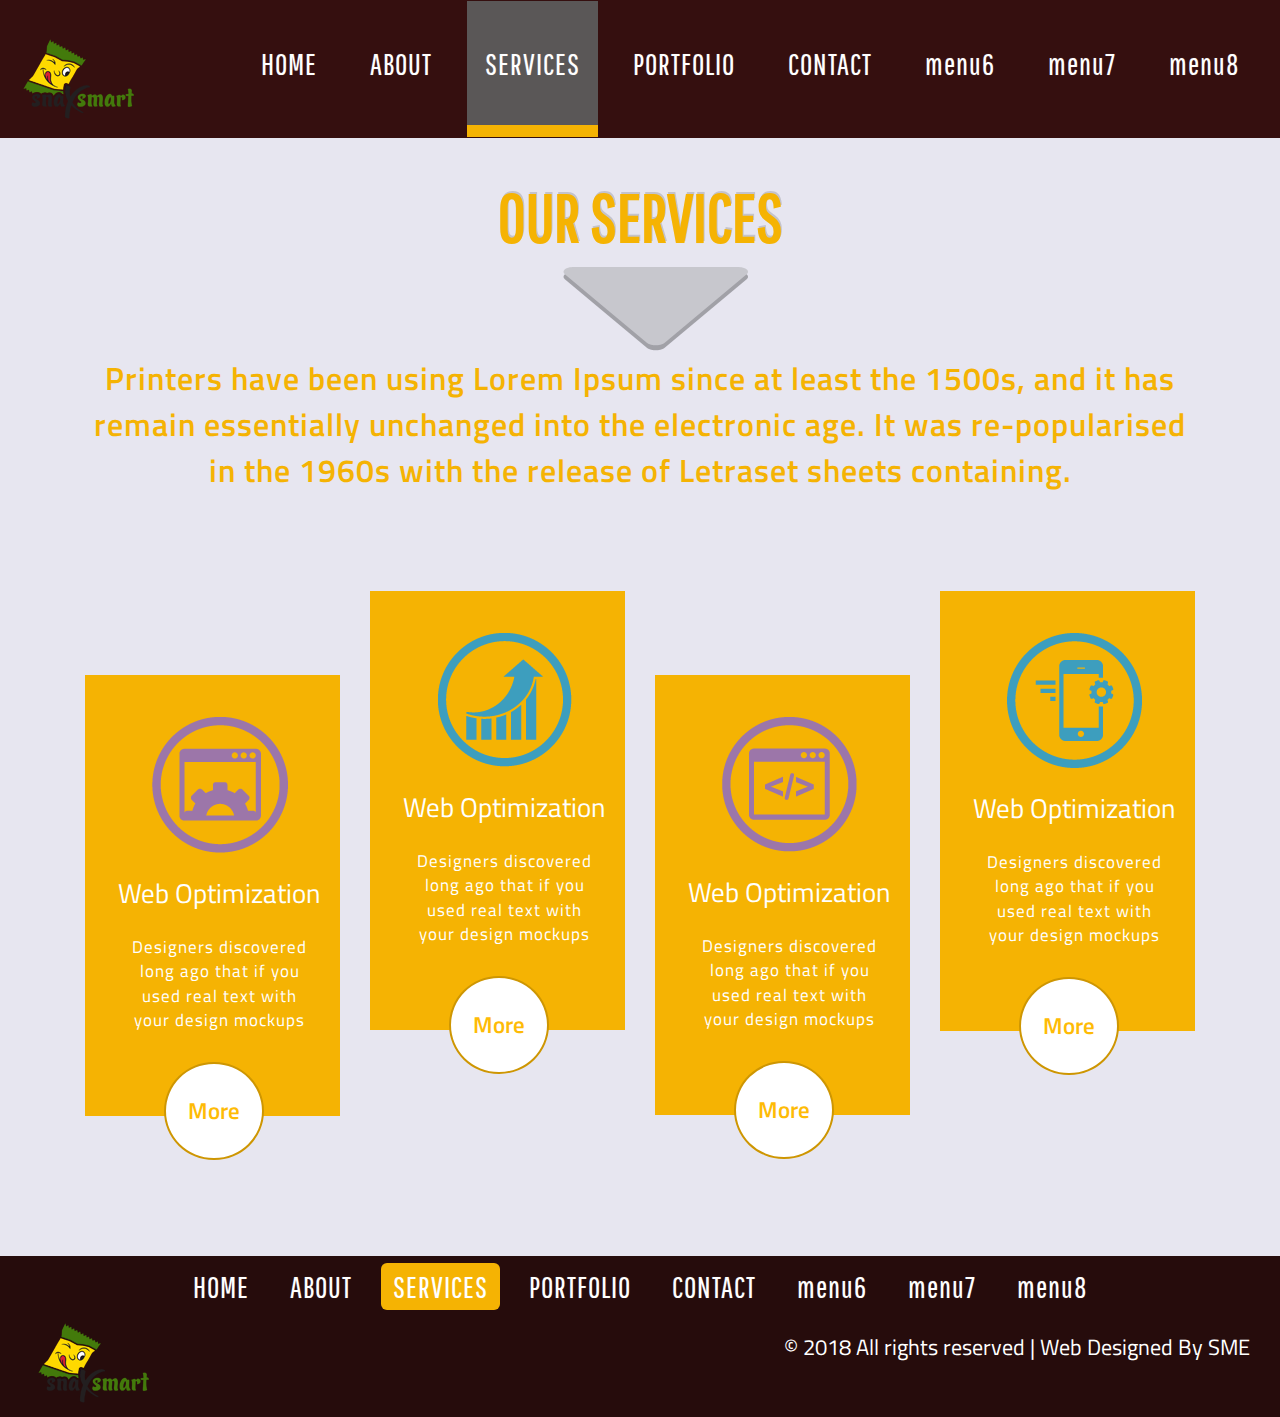
<file: services.html>
<!doctype html>
<html>

    <head>
        <title>Snaxs Smart</title>
        <link href="css/style.css" type="text/css" rel="stylesheet" media="all">
        <link href="css/bootstrap.css" type="text/css" rel="stylesheet" media="all">
        <link rel="stylesheet" type="text/css" href="css/smart_snacks.css">
        <link
            href='http://fonts.googleapis.com/css?family=Pathway+Gothic+One'
            rel='stylesheet'
            type='text/css'>
        <link
            href='http://fonts.googleapis.com/css?family=Titillium+Web:400,200,300,200italic,300italic,400italic,600,600italic,700,700italic,900'
            rel='stylesheet'
            type='text/css'>
        <link rel='stylesheet' id='cmsms-google-font-1-css'  href='http://fonts.googleapis.com/css?family=Headland+One&#038;ver=4.2.7' type='text/css' media='all' />
<link rel='stylesheet' id='cmsms-google-font-2-css'  href='http://fonts.googleapis.com/css?family=BenchNine%3A400%2C700&#038;ver=4.2.7' type='text/css' media='all' />
        <meta name="viewport" content="width=device-width, initial-scale=1">
        <meta http-equiv="Content-Type" content="text/html; charset=utf-8"/>
        <meta name="keywords" content=""/>
        <script type="application/x-javascript">
            addEventListener("load", function () {
                setTimeout(hideURLbar, 0);
            }, false);
            function hideURLbar() {
                window.scrollTo(0, 1);
            }
        </script>
        <script src="http://ajax.googleapis.com/ajax/libs/jquery/2.1.1/jquery.min.js"></script>
        <script src="js/jquery.min.js"></script>
        <script type="text/javascript" src="js/move-top.js"></script>
        <script type="text/javascript" src="js/easing.js"></script>
        <script type="text/javascript" src="js/modernizr.custom.53451.js"></script>
        <script type="text/javascript">
            jQuery(document).ready(function ($) {
                $(".scroll").click(function (event) {

                    $('html,body').animate({
                        scrollTop: $(this.hash)
                            .offset()
                            .top
                    }, 1000);
                });
            });
        </script>
    </head>

    <body>
        <div id="snaxssmart_header">
            <script type="text/javascript">
                    $("#snaxssmart_header").load("master_page_snaxsmart/header.html", function () {
                        $("ul.nav1 > li > a").each(function () {
                            if (this.href == window.location.href) {
                                $("ul.nav1 > li > a.active").removeClass("active")
                                $(this).addClass("active");
                            };
                        });
                    });
                </script>
        </div>
        <div class="services" id="services">
            <div class="container">
                <h3>OUR SERVICES</h3>
                <span class="trngl"></span>
                <p>Printers have been using Lorem Ipsum since at least the 1500s, and it has
                    remain essentially unchanged into the electronic age. It was re-popularised in
                    the 1960s with the release of Letraset sheets containing.</p>
                <div class="services-grids">
                    <div class="col-md-3 services-grids-info sgi-one">
                        <div class="services-grids-text">
                            <img src="images/icon2.png" alt=""/>
                            <h5>Web Optimization</h5>
                            <p>Designers discovered long ago that if you used real text with your design
                                mockups</p>
                            <div class="round-more">
                                <a href="#">More</a>
                            </div>
                        </div>
                    </div>
                    <div class="col-md-3 services-grids-info">
                        <div class="services-grids-text">
                            <img src="images/icon3.png" alt=""/>
                            <h5>Web Optimization</h5>
                            <p>Designers discovered long ago that if you used real text with your design
                                mockups</p>
                            <div class="round-more">
                                <a href="#">More</a>
                            </div>
                        </div>
                    </div>
                    <div class="col-md-3 services-grids-info sgi-one">
                        <div class="services-grids-text">
                            <img src="images/icon4.png" alt=""/>
                            <h5>Web Optimization</h5>
                            <p>Designers discovered long ago that if you used real text with your design
                                mockups</p>
                            <div class="round-more">
                                <a href="#">More</a>
                            </div>
                        </div>
                    </div>
                    <div class="col-md-3 services-grids-info">
                        <div class="services-grids-text">
                            <img src="images/icon5.png" alt=""/>
                            <h5>Web Optimization</h5>
                            <p>Designers discovered long ago that if you used real text with your design
                                mockups</p>
                            <div class="round-more">
                                <a href="#">More</a>
                            </div>
                        </div>
                    </div>
                    <div class="clearfix"></div>
                </div>
            </div>
        </div>
        <div class="footer">
            <div id="snax_smart_footer">
                <script type="text/javascript">
                    $("#snax_smart_footer").load("master_page_snaxsmart/footer.html", function () {
                        $(".nav1_footer ul > li > a").each(function () {
                            if (this.href == window.location.href) {
                                $(".nav1_footer ul > li > a.active").removeClass("active")
                                $(this).addClass("active");
                            };
                        });
                    });
                </script>
            </div>
        </div>
        <script type="text/javascript">
            $(document).ready(function () {
                $().UItoTop({easingType: 'easeOutQuart'});
            });
        </script>
        <a href="#home" class="scroll" id="toTop" style="display: block;">
            <span id="toTopHover" style="opacity: 1;"></span>
        </a>
        <link rel="stylesheet" href="css/swipebox.css">
        <script src="js/jquery.swipebox.min.js"></script>
        <script type="text/javascript">
            jQuery(function ($) {
                $(".swipebox").swipebox();
            });
        </script>
    </body>

</html>
</file>
<file: css/style.css>
/*--
Author: W3layouts
Author URL: http://w3layouts.com
License: Creative Commons Attribution 3.0 Unported
License URL: http://creativecommons.org/licenses/by/3.0/
--*/
body{
	margin:0;
	font-family: 'Titillium Web', sans-serif;
	transition: 0.5s all;
	-webkit-transition: 0.5s all;
	-o-transition: 0.5s all;
	-ms-transition: 0.5s all;
	-moz-transition: 0.5s all;
}
.header {
	background: #350f0f;
	padding: 2.5em 0;
}
.header-logo{
	float:left;
	width: 16%;
}
.header-logo a {
  display: block;
}
.top-nav{
	float: right;
	width: 59%;
	margin-top: .6em;
}
.top-nav ul{
	margin: 0;
	padding:0;
}
.top-nav ul li{
	list-style-type:none;
	display:inline-block;
	padding: 0 0.5em;
}
.top-nav ul li a{
	text-decoration: none;
	font-size: 30px;
	font-weight: 500;
	color: #fff;
	position: relative;
	letter-spacing: 1px;
	text-shadow: 0 0 1px rgba(255,255,255,0.3);
	font-family: 'Pathway Gothic One', sans-serif;
	padding: 1.5em .6em 1.45em .6em;
	transition:.5s all;
}
.top-nav ul li a:hover,
.top-nav ul li a:focus {
	outline: none;
	background: #5a5757;
}
.top-nav ul li a.active {
	background: #5a5757;
}
/*--bottom border enlarge--*/
.top-nav ul li a::after {
	position: absolute;
	top: 100%;
	left: 0;
	width: 100%;
	height: 1px;
	background: #f5b303;
	content: '';
	opacity: 0;
	-webkit-transition: height 0.3s, opacity 0.3s, -webkit-transform 0.3s;
	-moz-transition: height 0.3s, opacity 0.3s, -moz-transform 0.3s;
	transition: height 0.3s, opacity 0.3s, transform 0.3s;
	-webkit-transform: translateY(-10px);
	-moz-transform: translateY(-10px);
	transform: translateY(-10px);
}
.top-nav ul li a:hover::after,
.top-nav ul li a:focus::after,.top-nav ul li a.active::after{
	height: 12px;
	opacity: 1;
	-webkit-transform: translateY(0px);
	-moz-transform: translateY(0px);
	transform: translateY(0px);
}
span.menu {
  display: none;
}
.banner1{
	background: url(../images/banner.jpg) no-repeat 0px 0px;
	background-size: cover;
	min-height: 873px;
}
.banner2{
	background: url(../images/img1.jpg) no-repeat 0px 0px;
	background-size: cover;
	min-height: 873px;
}
.banner3{
	background: url(../images/img2.jpg) no-repeat 0px 0px;
	background-size: cover;
	min-height: 873px;
}
.banner4{
	background: url(../images/img3.jpg) no-repeat 0px 0px;
	background-size: cover;
	min-height: 873px;
}
.banner-title {
	width: 38%;
	position: absolute;
	top: 40%;
	left: 17%;
}
.bnr-top-text {
	padding: 1.5em 2em;
	background: rgba(255, 255, 255, 0.52);
	width: 87%;
}
.bnr-top-text h1 {
	margin: 0;
	color:#000;
	font-family: 'Titillium Web', sans-serif;
	font-size: 3em;
	font-weight: 700;
}
.bnr-bottom-text {
	padding: 2em 2em 2em 3em;
	background: rgba(242, 180, 12, 0.51);
	position:relative;
}
.bnr-bottom-text p{
	color:#020000;
	font-family: 'Titillium Web', sans-serif;
	margin:0;
	font-size: 30px;
	font-weight: 500;
	width: 87%;
}
.arrow {
	background: #f5b303;
	padding: 1.5em;
	text-align: center;
	width: 13%;
	margin: 0 0 0 auto;
	position: absolute;
	bottom: 0;
	right: 0;
}
.arrow span.arrw{
	width: 30px;
	background: url(../images/icons-sprite.png) no-repeat -133px -1px;
	display: block;
	height: 33px;
	cursor: pointer;
}
#slider3,#slider4 {
  box-shadow: none;
  -moz-box-shadow: none;
  -webkit-box-shadow: none;
  margin: 0 auto;
}
.rslides_tabs {
  list-style: none;
  padding: 0;
  background: rgba(0,0,0,.25);
  box-shadow: 0 0 1px rgba(255,255,255,.3), inset 0 0 5px rgba(0,0,0,1.0);
  -moz-box-shadow: 0 0 1px rgba(255,255,255,.3), inset 0 0 5px rgba(0,0,0,1.0);
  -webkit-box-shadow: 0 0 1px rgba(255,255,255,.3), inset 0 0 5px rgba(0,0,0,1.0);
  font-size: 18px;
  list-style: none;
  margin: 0 auto 50px;
  max-width: 540px;
  padding: 10px 0;
  text-align: center;
  width: 100%;
}
.rslides_tabs li {
  display: inline;
  float: none;
  margin-right: 1px;
}
.rslides_tabs a {
  width: auto;
  line-height: 20px;
  padding: 9px 20px;
  height: auto;
  background: transparent;
  display: inline;
}
.rslides_tabs li:first-child {
  margin-left: 0;
}
.rslides_tabs .rslides_here a {
  background: rgba(255,255,255,.1);
  color: #fff;
  font-weight: bold;
}
.events {
  list-style: none;
}
.callbacks_container {
  position: relative;
  float: left;
  width: 100%;
}
.callbacks {
  position: relative;
  list-style: none;
  overflow: hidden;
  width: 100%;
  padding: 0;
  margin: 0;
}
.callbacks li {
  position: absolute;
  width: 100%;
  left: 0;
  top: 0;
}
.callbacks img {
  position: relative;
  z-index: 1;
  height: auto;
  border: 0;
}
.callbacks_nav {
	position: absolute;
	-webkit-tap-highlight-color: rgba(0,0,0,0);
	top: 47%;
	left: 0%;
	opacity: 0.7;
	z-index: 3;
	text-indent: -9999px;
	overflow: hidden;
	text-decoration: none;
	height: 63px;
	width: 56px;
	background: transparent url("../images/icons-sprite.png") no-repeat 0px 0px;
}
.callbacks_nav:active {
  opacity: 1.0;
}
.callbacks_nav.next {
	left: auto;
	right: 0%;
	height: 63px;
	width: 56px;
	background: transparent url("../images/icons-sprite.png") no-repeat -64px 0px;
}
#slider3-pager a ,#slider4-pager a {
  display: inline-block;
}
#slider3-pager span, #slider4-pager span{
  float: left;
}
#slider3-pager span,#slider4-pager span{
	width:100px;
	height:15px;
	background:#fff;
	display:inline-block;
	border-radius:30em;
	opacity:0.6;
}
#slider3-pager .rslides_here a , #slider4-pager .rslides_here a {
  background: #FFF;
  border-radius:30em;
  opacity:1;
}
#slider3-pager a ,#slider4-pager a{
  padding: 0;
}
#slider3-pager li ,#slider4-pager li{
	display:inline-block;
}
.rslides {
  position: relative;
  list-style: none;
  overflow: hidden;
  width: 100%;
  padding: 0;
  margin: 0;
}
.rslides li {
  -webkit-backface-visibility: hidden;
  position: absolute;
  display: none;
  width: 100%;
  left: 0;
  top: 0;
}
.rslides li{
  position: relative;
  display: block;
  float: left;
}
.rslides img {
  height: auto;
  border: 0;
  width:100%;
}
.callbacks_tabs{
		list-style: none;
		position: absolute;
		bottom: 0.2%;
		z-index: 111;
		left: 0%;
		padding: 0;
		margin: 0;
}
.slider-top{
	text-align: center;
	padding:10em 0;
}
.slider-top h1{
	font-weight:700;
	font-size:48px;
	color:#010101;
}
.slider-top p{
	font-weight:400;
	font-size:20px;
	padding:1em 7em;
	color:#010101;
}
.slider-top ul.social-slide{
	display:inline-flex;
	margin: 0px;
	padding: 0px;
}
ul.social-slide li i{
	width:70px;
	height:74px;
	background:url(../images/img-resources.png)no-repeat;
	display: inline-block;
	margin:0px 15px;
}
ul.social-slide li i.win{
	background-position:-6px 0px;
} 
ul.social-slide li i.android{
	background-position:-110px 0px;
}
ul.social-slide li i.mac{
	background-position:-215px 0px;
}
.callbacks_tabs li{
	display: inline-block;
	margin-left: 2px;
}
@media screen and (max-width: 600px){
  .callbacks_nav {
    top: 47%;
    }
}
/*----*/
.callbacks_tabs a{
	font-size: 30px;
	color: #70664c;
	font-weight: 600;
	padding: 0px 18px;
	background: rgba(222, 208, 157, 0.89);
}
.callbacks_here a:after{
	color: black;
	text-decoration: none;
	background: rgba(245, 179, 3, 0.56);
}
.callbacks_tabs a:hover, .callbacks_tabs a:active {
  color: black;
  text-decoration: none;
  background: rgba(245, 179, 3, 0.56);
}
.callbacks_tabs a:after{
	color: black;
	text-decoration: none;
	background: rgba(245, 179, 3, 0.56);
}
li.callbacks1_s1.callbacks_here a.callbacks1_s1:after, li.callbacks1_s1.callbacks_here a.callbacks1_s1:active{
  color: black;
  background: rgba(245, 179, 3, 0.79);
  text-decoration: none;
  outline: none;
}
li.callbacks1_s1.callbacks_here a.callbacks1_s1:focus{
  color: black;
  background: rgba(245, 179, 3, 0.79);
  text-decoration: none;
  outline: none;
}
a.callbacks1_s4.active,a.callbacks1_s4:focus{
  color: black;
  background: rgba(245, 179, 3, 0.79);
  text-decoration: none;
  outline: none;
}
a.callbacks1_s2.active,a.callbacks1_s2:focus{
  color: black;
  background: rgba(245, 179, 3, 0.79);
  text-decoration: none;
  outline: none;
}
a.callbacks1_s3.active,a.callbacks1_s3:focus{
  color: black;
  background: rgba(245, 179, 3, 0.79);
  text-decoration: none;
  outline: none;
}
/*--//slider end here--*/
/*--about--*/
.about {
	background: #f5b303;
	text-align:center;
	padding: 4em 0;
}
.about-text {
  position: relative;
}
.about h3 {
	color: #e7e6f0;
	margin: 0;
	font-size: 4.8em;
	font-weight: 500;
	font-family: 'Pathway Gothic One', sans-serif;
	padding-bottom: 1.5em;
	text-shadow: 2px -3px #C0BFC8;
}
.about span.abt-trngl {
	background: url(../images/icon7.png) no-repeat 0px 0px;
	width: 185px;
	height: 84px;
	display: block;
	text-align: center;
	position: absolute;
	top: 41%;
	left: 42%;
}
.about p {
	color: #F0F0F0;
	font-weight: 600;
	font-size: 2.3em;
	letter-spacing: 1px;
	margin: 0 auto;
	width: 98%;
}.about-team-grids {
  position: relative;
}
.about-team {
	padding: 7em 0 3em 0;
	position: relative;
}
.about-team h4 {
	color: #fffefc;
	margin: 0 0 1.5em 0;
	font-size: 3.5em;
	font-weight: 600;
	font-family: 'Pathway Gothic One', sans-serif;
}
.about-team span.undln {
	position: absolute;
	top: 23%;
	left: 45.6%;
	width: 9%;
	height: 3px;
	background: rgb(255, 252, 148);
	content: '';
	-webkit-transition: height 0.3s, opacity 0.3s, -webkit-transform 0.3s;
	-moz-transition: height 0.3s, opacity 0.3s, -moz-transform 0.3s;
	transition: height 0.3s, opacity 0.3s, transform 0.3s;
	-webkit-transform: translateY(-10px);
	-moz-transform: translateY(-10px);
	transform: translateY(-10px);
	box-shadow: 1px 1px rgb(182, 180, 180);
}
.about-team-grids img {
  width: 100%;
}
.team-text {
  text-align: left;
  background:#fff;
  padding: 1em 1em 2em 1.5em;
  box-shadow: 0px 5px rgba(17, 17, 16, 0.24);
}
.team-text h5 {
  color: #bd5ca3;
  margin: 0 0 6px 0;
  font-size: 3.5em;
  font-weight: 600;
  font-family: 'Pathway Gothic One', sans-serif;
}
.team-text h6 {
  color: #bd5ca3;
  margin: 0 0 0 0;
  font-size: 1.5em;
  font-weight: 600;
  font-family: 'Titillium Web', sans-serif;
  letter-spacing: 1px;
}
.abt-team-caption {
	background: rgba(206, 147, 194, 0.83);
	width: 90%;
	height: 100%;
	position: absolute;
	top: 0%;
	left: 5%;
	display: none;
}
.abt-team-caption a{
	background: url(../images/icon1.png) no-repeat 0px 0px;
	display: block;
	width: 112px;
	height: 113px;
	margin: 9em 5em;
	cursor: pointer;
}
.about-team-grids:hover div.abt-team-caption {
	display:block;
}
.services {
  background: #e7e6f0;
  padding: 3em 0 10em 0;
  text-align: center;
  position:relative;
}
.services h3 {
	color: #f5b303;
	margin: 0 0 1.5em 0;
	font-size: 4.8em;
	font-weight: 600;
	font-family: 'Pathway Gothic One', sans-serif;
	text-shadow: 1px -2px rgba(23, 22, 22, 0.17);
}
.services span.trngl{
	background: url(../images/icon6.png) no-repeat 0px 0px;
	width: 185px;
	height: 84px;
	display: block;
	text-align: center;
	position: absolute;
	top: 11.5%;
	left: 44%;
}
.services p {
	color: #F5B303;
	font-weight: 600;
	font-size: 2.3em;
	margin: 0 auto;
	letter-spacing: 1px;
	width: 98%;
}
.services-grids {
  padding-top: 7em;
}
.services-grids-info.sgi-one {
  margin-top: 6em;
}
.services-grids-text {
  padding: 3em 1em 6em 2em;
  background: #f5b303;
}
.services-grids-text  h5 {
	color: #fff;
	margin: 1em 0;
	font-size: 1.9em;
	font-weight: 500;
}
.services-grids-text p {
	color: #fff;
	font-weight: 500;
	font-size: 17px;
	margin: 0 auto;
	width: 88%;
}
.round-more {
	background: #fff;
	border: 2px solid #ce9602;
	width: 35%;
	padding: 2.2em 0;
	border-radius: 66%;
	position: absolute;
	bottom: -10%;
	left: 33%;
	transition: .5s all;
	cursor: pointer;
}
.round-more a{
	font-size: 23px;
	font-weight: 600;
	color: #FEBB06;
	text-decoration:none;
}
.round-more a:hover{
	color: #FEBB06;
	text-decoration:none;
	transition: .5s all;
}
.round-more:hover {
  background: #bd5ca3;
}
/*--work--*/
.work {
	background: #f5b303;
	text-align:center;
	position: relative;
	padding: 4em 0;
}
.work h3 {
	color: #e7e6f0;
	margin: 0;
	font-size: 4.8em;
	font-weight: 600;
	font-family: 'Pathway Gothic One', sans-serif;
	padding-bottom: 1.5em;
	text-shadow: 0px -3px rgba(111, 111, 111, 0.84);
}
.work span {
	background: url(../images/icon7.png) no-repeat 0px 0px;
	width: 185px;
	height: 84px;
	display: block;
	text-align: center;
	position: absolute;
	top: 11%;
	left: 44.5%;
}
.work p {
    color: #F0F0F0;
	font-weight: 600;
	font-size: 2.3em;
	letter-spacing: 1px;
	margin: 0 auto;
}
.work-grids img{
	width:100%;
}
/*-------Portfolio Part Starts Here ---------*/
main.cd-main-content {
  text-align: right;
  margin-top: 5em;
}
select#selectThis {
  outline: none;
  color: #fff;
  width: 14%;
  border: 1px solid #5a5757;
  font-size: 25px;
  font-family: 'Pathway Gothic One', sans-serif;
  padding: 6px 10px;
  letter-spacing: 1px;
  -webkit-appearance: none;
   background: url(../images/icon8.png) #5a5757 no-repeat 122px 19px;
  cursor: pointer;
  margin-right: 1em;
}
/* ---------- Main Components ----------------- */
.cd-header {
  position: relative;
  height: 150px;
  background-color: #331d35;
}
.cd-header h1 {
  color: #ffffff;
  line-height: 150px;
  text-align: center;
  font-size: 2.4rem;
  font-weight: 300;
}
@media only screen and (min-width: 1170px) {
  .cd-header {
    height: 200px;
  }
  .cd-header h1 {
    line-height: 200px;
  }
}
.cd-main-content {
  position: relative;
  min-height: 100vh;
}
.cd-main-content:after {
  content: "";
  display: table;
  clear: both;
}
.cd-main-content.is-fixed .cd-tab-filter-wrapper {
  position: fixed;
  top: 0;
  left: 0;
  width: 100%;
}
.cd-main-content.is-fixed .cd-gallery {
  padding-top: 76px;
}
.cd-main-content.is-fixed .cd-filter {
  position: fixed;
  height: 100vh;
  overflow: hidden;
}
.cd-main-content.is-fixed .cd-filter form {
  height: 100vh;
  overflow: auto;
  -webkit-overflow-scrolling: touch;
}
.cd-main-content.is-fixed .cd-filter-trigger {
  position: fixed;
}
@media only screen and (min-width: 768px) {
  .cd-main-content.is-fixed .cd-gallery {
    padding-top: 90px;
  }
}
@media only screen and (min-width: 1170px) {
  .cd-main-content.is-fixed .cd-gallery {
    padding-top: 100px;
  }
} 
/* ----------xgallery -------------- */
.cd-gallery {
  padding: 26px 5%;
  width: 100%;
}
.cd-gallery li {
  margin-bottom: 1.6em;
  box-shadow: 0 1px 4px rgba(0, 0, 0, 0.1);
  display: none;
}
.cd-gallery li.gap {
  /* used in combination with text-align: justify to align gallery elements */
  opacity: 0;
  height: 0;
  display: inline-block;
}
.cd-gallery img {
  display: block;
  width: 100%;
}
.cd-gallery .cd-fail-message {
  display: none;
  text-align: center;
}
@media only screen and (min-width: 768px) {
  .cd-gallery {
    padding: 40px 3%;
  }
  .cd-gallery ul {
    text-align: justify;
  }
  .cd-gallery ul:after {
    content: "";
    display: table;
    clear: both;
  }
  .cd-gallery li {
    width: 23%;
	margin-bottom: 1.5em;
  }
}
@media only screen and (min-width: 1170px) {
  .cd-gallery {
    padding: 50px 2%;
    float: right;
    -webkit-transition: width 0.3s;
    -moz-transition: width 0.3s;
    transition: width 0.3s;
  }
  .cd-gallery li {
    width: 23%;
  }
  .cd-gallery.filter-is-visible {
    /* reduce width when filter is visible */
    width: 80%;
  }
}
/*-- //Portfolio Part Ends Here --*/
.map{
	position:relative;
}
.map iframe {
  width: 100%;
  height: 550px;
}
.map-text {
  position: absolute;
  top: 9%;
  left: 42%;
}
.map h3 {
  color: #f5b303;
  margin: 0;
  font-size: 4.8em;
  font-weight: 600;
  font-family: 'Pathway Gothic One', sans-serif;
  text-shadow: 1px -2px rgba(23, 22, 22, 0.17);
}
.map span.trngl {
  background: url(../images/icon6.png) no-repeat 0px 0px;
  width: 185px;
  height: 84px;
  display: block;
  text-align: center;
  position: absolute;
  top: 97%;
  left: 12%;
}
.contact-form {
  background: #350f0f;
  padding: 3em 0;
}
.contact-left p {
	color: #e7e6f0;
	margin: 0;
	font-size: 23px;
	width: 80%;
	letter-spacing: 1px;
}
.contact-left ul{
	margin: 2.5em 0 0 0;
	padding: 0;
}
.contact-left ul li{
	list-style-type: none;
	display: block;
	padding: .5em 0;
	font-size: 24px;
	font-weight: 500;
	color: #e7e6f0;
	letter-spacing: 1px;
	font-family: 'Titillium Web', sans-serif;
}
.contact-left ul li a{
	text-decoration: none;
	color: #e7e6f0;
	font-family: 'Titillium Web', sans-serif;
	transition:.5s all;
}
.contact-left ul li a:hover{
	color:#f5b303;
	padding-left: 15px;
}
.contact-left ul li span{
	background: url(../images/icons-sprite.png)no-repeat -201px 0px;
	margin-right: 1.5em;
	display: inline-block;
	width: 25px;
	height: 30px;
	vertical-align: middle;
}
.contact-left ul li span.ph-no{
	background: url(../images/icons-sprite.png)no-repeat -263px 0px;
	width: 22px;
}
.contact-left ul li span.mail{
	background: url(../images/icons-sprite.png)no-repeat -230px 0px;
	width: 28px;
}
.contact-right form {
  text-align: right;
}
.contact input[type="text"] {
   display: inline-block;
  background: #e7e6f0;
  border: 1px solid #000;
  width: 48%;
  margin: 0 1em 1em 0;
  outline: none;
  font-size: 23px;
  color: #94939a;
  font-weight: 500;
  padding: 15px;
}
.contact input[type="email"] {
  display: inline-block;
  background:#e7e6f0;
  border: 1px solid #000;
  width: 47.1%;
  margin-bottom: 1em;
  outline: none;
  font-size: 23px;
  color: #94939a;
  font-weight: 500;
  padding: 15px;
}
.contact textarea {
  background: #e7e6f0;
  width: 100%;
  display: block;
  height: 200px;
  outline: none;
  font-size: 23px;
  color: #94939a;
  font-weight: 500;
  resize: none;
  padding:15px;
}
.contact input[type="submit"] {
	background: #f5b303;
	border: 1px solid #f5b303;
	padding: 8px;
	width: 30%;
	outline: none;
	margin: 1em auto 0 auto;
	font-size: 25px;
	color: #fff;
	font-weight: 500;
	letter-spacing: 1px;
	transition:.5s all;
}
.contact input[type="submit"]:hover{
	border-color:#f5b303;
	color: #f5b303;
	background:none;
}
.footer {
	background:#260C0C;
	padding: 3em 0;
}
.footer-left{
	width: 6%;
	float: left;
	margin: 0 !important;
}
.footer-right{
	width:70%;
	float:right;
}
.footer-right p{
	color: #fff;
	font-size: 22px;
	font-weight: 500;
	text-align: right;
	margin: .6em 0 0;
}
.footer-right p a{
	color:#fff;
	text-decoration: none;
	transition:.5s all;
}
.footer-right p a:hover{
	color:#f5b303;
}
/*--slider-up-arrow--*/
#toTop {
	display: none;
	text-decoration: none;
	position: fixed;
	bottom:55px;
	right: 3%;
	overflow: hidden;
	width: 28px;
	height: 33px;
	border: none;
	text-indent: 100%;
	background: url("../images/move-up.png") no-repeat 0px 0px;
}
#toTopHover {
	width:42px;
	height:42px;
	display: block;
	overflow: hidden;
	float: right;
	opacity: 0;
	-moz-opacity: 0;
	filter: alpha(opacity=0);
}
img.zoom-img {
	webkit-transform: scale(1, 1);
	-webkit-transition-timing-function: ease-out;
	-webkit-transition-duration: .5s;
	-moz-transform: scale(1, 1);
	-moz-transition-timing-function: ease-out;
	-moz-transition-duration: .5s;
}
img.zoom-img:hover {
	-webkit-transform: scale(1.10);
	-webkit-transition-timing-function: ease-in-out;
	-webkit-transition-duration: 750ms;
	-moz-transform: scale(1.15);
	-moz-transition-timing-function: ease-in-out;
	-moz-transition-duration: 750ms;
	overflow: hidden;
}
/*---- responsive-design -----*/
@media(max-width:1440px){
.banner-title {
  width: 43%;
}
}
@media(max-width:1366px){
.banner-title {
  width: 45%;
}
}
@media(max-width:1280px){
.banner-title {
  width: 48%;
}
}
@media(max-width:1024px){
.header {
  padding: 1.8em 0;
}
.top-nav {
  width: 56%;
}
.top-nav ul li {
  padding: 0 0.3em;
}
.top-nav ul li a {
	letter-spacing: 0.5px;
	font-size: 26px;
	padding: 1.7em .5em 1.45em .5em;
}
.banner1 {
  min-height: 561px;
}
.banner-title {
	width: 50%;
	top: 28%;
	left: 6%;
}
.bnr-top-text h1 {
  font-size: 2.5em;
}
.bnr-bottom-text p {
  font-size: 25px;
}
.about {
  padding: 3em 0;
}
.about h3 {
  font-size: 4.5em;
}
.about span.abt-trngl {
  background-size: 91%;
  left: 41%;
}
.about p {
  font-size: 2em;
  width: 94%;
}
.about-team {
  padding: 4em 0 3em 0;
}
.about-team h4 {
  font-size: 3em;
}
.about-team span.undln {
  top: 20%;
}
.team-text h5 {
  font-size: 3em;
}
.abt-team-caption {
  width: 88%;
  left: 6%;
}
.abt-team-caption a {
  margin: 9em 3.5em;
}
.services h3 {
  font-size: 4.5em;
} 
.services span.trngl {
  top: 10.5%;
  left: 41%;
  background-size: 91%;
}
.services p {
  font-size: 2em;
  width: 91%;
}
.services-grids-info:nth-child(1) ,.services-grids-info:nth-child(2),.services-grids-info:nth-child(3){
  padding-left: 0;
}
.services-grids-info:nth-child(4){
  padding-left: 0;
}
.services-grids-text {
   padding: 3em 1em 4em 1em;
}
.services-grids-text p {
  font-size: 16px;
}
.services-grids-text h5 {
  font-size: 1.7em;
}
.round-more {
	width: 36%;
	padding: 1.7em 0;
	left: 27%;
}
.services {
  padding: 3em 0 8em 0;
}
.work {
  padding: 3em 0 0 0;
}
.work h3 {
  font-size: 4.5em;
}
.work p {
  font-size: 2em;
}
.work span {
  left: 42%;
  background-size: 91%;
}
select#selectThis {
	width: 17%;
  margin-right: 0em;
  background: url(../images/icon8.png) #5a5757 no-repeat 118px 18px;
}
.map h3 {
  font-size: 4.5em;
}
.map span.trngl {
	left: 12%;
	background-size: 91%;
}
.map iframe {
  height: 400px;
}
.contact-right:nth-child(2) {
  padding: 0;
}
.contact input[type="text"] {
  width:50%;
  margin: 0 .5em 1em 0;
  font-size: 20px;
  padding: 10px 15px;
}
.contact input[type="email"] {
  width:47%;
  font-size: 20px;
  padding: 10px 15px;
}
.contact textarea {
	height: 180px;
  font-size: 20px;
  padding: 10px 15px;
}
.contact input[type="submit"] {
  width: 31%;
  font-size: 22px;
  padding: 6px;
}
.contact-left p {
  font-size: 22px;
  width: 86%;
}
.contact-left ul li {
  font-size: 22px;
}
.footer-right p {
  font-size: 20px;
  margin: .6em 2em 0 0;
}
.footer-left {
  width: 7%;
}
}
@media(max-width:768px){
.header {
 padding: 1.8em 0 0;
}
.header-logo {
	  width: 22%;
	margin-left: 2em;
}
.header-logo  img {
  width: 100%;
}
.top-nav {
  width: 4.5%;
  margin: 0 3em 0 0;
}
span.menu {
	display: block;
	position: relative;
	cursor: pointer;
	margin: .5em 0 3.1em 0;
}
.top-nav  ul.nav1{
	display:none;
	padding: 0;
	margin:0;
	z-index: 999;
	position: absolute;
	width: 100%;
	left: 0;
}
.top-nav ul.nav1 li {
	display: block;
  text-align: center;
  background: rgba(34, 34, 34, 0.91);
  margin: 0;
  width: 100%;
  padding: 1px;
}
.top-nav ul li a {
color: white;
  display: block;
  padding: 0.3em 0;
  font-size: 22px;
  border: none;
  margin: 0;
  letter-spacing: 1px;
}
.top-nav ul li a:hover, .top-nav ul li a:focus {
  outline: none;
  background: none;
}
.top-nav ul li a.active {
  background: none;
}
.top-nav ul li a:hover::after, .top-nav ul li a:focus::after, .top-nav ul li a.active::after {
  height: 2px;
 }
 .banner1 {
  min-height: 418px;
}
.bnr-top-text {
  padding: 1em 2em;
}
.bnr-bottom-text {
  padding: 1em 2em;
 }
.bnr-top-text h1 {
  font-size: 2em;
}
.bnr-bottom-text p {
  font-size: 20px;
}
.banner-title {
  width: 55%;
  top: 28%;
  left: 13%;
}
.callbacks_tabs a {
  font-size: 20px;
  padding: 0px 13px;
}
.callbacks_nav {
  top: 38%;
}
.arrow {
  padding: 1em;
  width: 14%;
}
.about h3 {
  font-size: 4em;
}
.about span.abt-trngl {
  background-size: 79%;
  left: 39.5%;
}
.about p {
  font-size: 1.5em;
  font-weight: 500;
}
.about-team h4 {
  font-size: 2.8em;
}
.about-team-grids {
  float: left;
  width: 25%;
}
.about-team-grids:nth-child(3), .about-team-grids:nth-child(6) {
  padding: 0 10px 0 0;
}
.about-team-grids:nth-child(4){
  padding: 0 10px 0 0;
}
.about-team-grids:nth-child(5) {
    padding: 0 10px 0 0;
}
.about-team span.undln {
  top: 22%;
  left: 43%;
  width: 14%;
}	
.team-text h5 {
  font-size: 2.5em;
}
.team-text h6 {
  font-size: 1.2em;
} 
.abt-team-caption {
  width: 95%;
  left: 0%;
}
.abt-team-caption a {
  margin: 7.5em 3em;
  width: 90px;
  height: 90px;
  background-size: 100%;
}
.services h3 {
  font-size: 4em;
}
.services span.trngl {
	top: 12%;
  left: 39%;
  background-size: 85%;
}
.services p {
  font-size: 1.8em;
  width: 100%;
  font-weight: 500;
}
.services-grids {
  padding-top: 3em;
}
.services-grids-info {
  float: left;
  width: 25%;
}
.services-grids-text img {
  width: 70%;
}
.services-grids-text {
  padding: 3em 0em 4em 0.5em;
}
.services-grids-text p {
  font-size: 15px;
}
.services-grids-text p {
  font-size: 15px;
}
.round-more {
  width:  36%;
  padding: 1.2em 0;
  left: 23%;
  bottom: -8%;
}
.round-more a{
  font-size: 18px;
  font-weight: 500;
  color: #FEBB06;
}
.services {
  padding: 3em 0 6em 0;
}
.work h3 {
  font-size: 4em;
}
.work span {
  left: 40.5%;
  background-size: 80%;
  top: 11.5%;
}
.work p {
  font-size: 1.8em;
  font-weight: 500;
}
select#selectThis {
  width: 21%;
}
.map-text {
  left: 36%;
  top: 4%;
}
.map span.trngl {
  left: 11%;
  background-size: 81%;
}
.map iframe {
  height: 300px;
}
.map h3 {
  font-size: 4em;
}
.contact-left:nth-child(1) {
  padding: 0 2em;
}
.contact-left p {
  font-size: 20px;
  width: 59%;
}
.contact-left ul li {
  font-size: 21px;
}
.contact-left {
	padding: 0 2.5em;
}
.contact-right form {
  margin: 3em 2em 0 2em;
}
.contact input[type="text"] {
    font-size: 18px;
}
.contact input[type="email"] {
  width: 48%;
    font-size: 18px;
}
.contact input[type="submit"] {
  width: 18%;
  font-size:18px;
  padding: 5px;
}
.contact textarea {
  font-size: 18px;
}
.footer {
 padding: 2em 0;
}
.footer-right p {
  font-size: 18px;
  margin: 1em 2em 0 0;
}
.footer-left {
  width: 14%;
  padding-left: 2.5em;
}
}
@media(max-width:640px){
img.zoom-img:hover {
  -webkit-transform: scale(1.05);
  -webkit-transition-timing-function: ease-in-out;
  -webkit-transition-duration: 750ms;
  -moz-transform: scale(1);
  -moz-transition-timing-function: ease-in-out;
  -moz-transition-duration: 750ms;
  overflow: hidden;
}
.top-nav {
  width: 5.5%;
}
span.menu {
	margin: 0.3em 0 2.4em 0;
}
.banner1 {
  min-height: 345px;
}
.banner-title {
  width: 61%;
}
.bnr-top-text {
  padding: 1em 1em;
}
.bnr-bottom-text p {
  font-size: 18px;
  font-weight: 600;
}
.bnr-bottom-text {
  padding: 1em 1em;
}
.about span.abt-trngl {
  background-size: 78%;
  left: 37.5%;
}
.about p {
 font-size: 1.4em;
  font-weight: 500;
}
.team-text h5 {
  font-size: 2em;
}
.abt-team-caption {
  width: 94%;
}
.abt-team-caption a {
  margin: 6em 2em;
  width: 70px;
  height: 72px;
}
.services span.trngl {
  top: 12%;
  left: 37%;
}
.services p {
  font-size: 1.5em;
}
.services-grids-text {
  padding: 2em 0em 3em 0.5em;
}
.services-grids-text h5 {
  font-size: 1.5em;
}
.services-grids-text p {
  overflow: hidden;
  height: 67px;
  font-size: 15px;
}
.round-more {
  width: 43%;
  left: 22%;
}
.work span {
  left: 38%;
  background-size: 82%;
  top: 6.5%;
}
.work {
  padding: 3em 0;
}
.work p {
  font-size: 1.5em;
}
select#selectThis {
  width: 23%;
  padding: 4px 8px;
  background: url(../images/icon8.png) #5a5757 no-repeat 102px 17px;
  font-size: 21px;
}
.contact input[type="text"] {
  font-size: 18px;
  width: 49%;
}
.contact input[type="email"] {
  width: 48.5%;
  font-size: 18px;
}
.contact input[type="submit"] {
  width: 23%;
} 
.footer-left {
  width: 16%;
}
.footer-right p {
  font-size: 17px;
}
}
@media(max-width:480px){
.header {
  padding: 1.5em 0 0;
}
.header-logo {
	width: 28%;
	margin-left: 1em;
}
.top-nav {
  margin: 0em 1em 0 0;
  width: 7.5%;
}
span.menu {
  margin: 0.2em 0 2em 0;
}
.top-nav ul li a {
  font-size: 20px;
}
.banner1 {
  min-height: 315px;
}
.bnr-top-text h1 {
  font-size: 1.8em;
}
.bnr-bottom-text p {
  font-size: 18px;
  font-weight: 600;
  overflow: hidden;
  height: 74px;
}
.callbacks_nav {
  top: 36%;
  height: 45px;
  width: 44px;
  background: transparent url("../images/icons-sprite.png") no-repeat 0px -6px;
}
.callbacks_nav.next {
  height: 40px;
  width: 44px;
  background: transparent url("../images/icons-sprite.png") no-repeat -77px -9px;
}
.banner-title {
  width: 74%;
}
.callbacks_tabs a {
  font-size: 16px;
  padding: 0px 11px;
}
.about {
  padding: 2em 0;
}
.about h3 {
  font-size: 2.8em;
    padding-bottom: 1em;
}
.about span.abt-trngl {
	background-size: 49%;
	left: 39%;
	top: 49%;
}
.about p {
  font-weight: 500;
  overflow: hidden;
  height: 95px;
  font-size: 1.2em;
}
.about-team {
  padding:2em 0;
}
.about-team h4 {
  font-size: 2em;
}
.about-team span.undln {
 left: 41%;
  width: 18%;
  height: 2px;
  top: 18%;
}
.about-team-grids {
  float: left;
  width: 33.33%;
}
.about-team-grids:nth-child(6) {
  display: none;
}
.abt-team-caption a {
  margin: 6em 2.5em;
  width: 66px;
  height: 66px;
}
.team-text h5 {
  font-size: 1.8em;
}
.team-text h6 {
  font-size: 1em;
}
.services h3 {
  font-size: 2.5em;
}
.services span.trngl {
	left: 38%;
  background-size: 60%;
    top: 8.5%;
}
.services p {
  font-size: 1.2em;
  overflow: hidden;
  height: 76px;
}
.services-grids-info {
  width: 50%;
  margin-bottom: 4em;
}
.services-grids-info.sgi-one {
  margin-top: 0em;
}
.services-grids-text img {
  width: 48%;
}
.services-grids-text h5 {
  margin: 0.5em 0;
  font-size: 1.3em;
}
.services-grids-text p {
  height: 64px;
  font-size: 14px;
}
.services-grids-text {
  padding: 2em 0em 4em 0.5em;
}
.round-more {
  width: 38%;
  left: 28%;
  padding: 1.77em 0;
  bottom: -10%;
}
.services {
  padding: 3em 0;
}
.work {
  padding: 3em 0 0 0;
}
.work h3 {
  font-size: 2.8em
}
.work p {
	width: 97%;
	font-size: 1.2em;
}
.work span {
	left: 38.5%;
	background-size: 100%;
	top: 5%;
	width: 107px;
	height: 48px;
}
main.cd-main-content {
  margin-top: 2em;
}
select#selectThis {
	width: 100%;
	padding: 5px 16px;
	background-position: 382px 16px;
}
.map h3 {
  font-size: 2.5em;
}
.map span.trngl {
  left: 10%;
  background-size: 100%;
  width: 93px;
  height: 44px;
}
.map-text {
    left: 36%;
  top: 5%;
}
.map iframe {
  height: 200px;
}
.contact-left:nth-child(1) {
  padding: 0 1em;
}
.contact-left p {
 font-size: 15px;
  width: 100%;
}
.contact-left ul li {
  font-size: 15px;
  padding: .3em 0;
}
.contact-right form {
  margin: 3em 0em 0 0em;
}
.contact input[type="text"] {
	font-size:  15px;
	width: 48.85%;
}
.contact input[type="email"] {
  font-size: 16px;
}
.contact textarea {
  font-size: 16px;
  height: 150px;
}
.contact input[type="submit"] {
  font-size: 15px;
  padding: 6px;
  width: 26%;
}
.footer {
  padding: 1em 0;
}
.footer-left {
  width: 14%;
  padding-left: 0em;
}
.footer-right p {
  font-size: 15px;
  margin: 1.5em 1em 0 0;
}
}
@media(max-width:320px){
.header-logo {
  width: 36%;
  margin-left: 0em;
}
.top-nav ul li a {
  font-size: 17px;
}
a.callbacks_nav.callbacks1_nav.prev {
  display: none;
}
a.callbacks_nav.callbacks1_nav.next{
	display: none;
}
.banner1 {
  min-height: 250px;
}
.banner-title {
  width: 77%;
}
.bnr-top-text {
  padding: 0.5em;
}
.bnr-top-text h1 {
  font-size: 1.2em;
}
.bnr-bottom-text p {
  font-size: 16px;
  font-weight: 500;
  height: 61px;
}
.bnr-bottom-text {
  padding: 1em 0.5em;
}
.arrow {
  padding: 0.4em;
  width: 17%;
}
.callbacks_tabs a {
  font-size: 14px;
  padding: 0px 10px;
}
.about {
  padding: 2em 0;
}
.about h3 {
  font-size: 2.2em;
  text-shadow: 1px -1px #C0BFC8;
  padding-bottom: 1.2em;
}
.about span.abt-trngl {
  background-size: 100%;
  left: 37.5%;
  width: 65px;
  height: 30px;
  top: 46%;
}
.about p {
   height: 63px;
  font-size: 1.1em;
}
.about-team {
  padding: 2em 0 0 0;
}
.about-team h4 {
 font-size: 1.8em;
  font-weight: 500;
}
.about-team span.undln {
  top: 19%;
}
.about-team-grids {
    width: 50%;
  margin-bottom: 1em;
}
.team-text {
  text-align: center;
  padding: 1em;
}
.team-text h5 {
  font-size: 1.5em;
}
.abt-team-caption {
  width: 93.5%;
}
.abt-team-caption a {
 margin: 6em 2.5em;
  background-size: 100%;
  width: 60px;
  height: 60px;
}
.about-team-grids:nth-child(5) {
  display: none;
}
.services h3 {
  font-size: 2.2em;
}
.services span.trngl {
	left: 32%;
	top: 5.5%;
	width: 104px;
	height: 47px;
}
.services p {
  font-size: 1.1em;
  height: 65px;
}
.services-grids {
  padding-top: 2em;
}
.services-grids-info {
  width: 100%;
}
.services-grids-info:nth-child(3) {
  display: none;
}
.round-more {
  width: 33%;
  left: 31%;
  padding: 2em 0;
}
.services-grids-text img {
    width: 41%;
}
.services-grids-text h5 {
  margin: 0.5em 0;
 }
 .services span.trngl {
    left: 39%;
  top: 6%;
}
.work {
  padding: 2em 0 0 0;
}
.work p {
 height: 4.4em;
  font-size: 1.1em;
  overflow: hidden;
}
.work h3 {
  font-size: 2.2em;
}
.work span {
   left: 39.5%;
  top: 6.5%;
  width: 66px;
  height: 30px;
}
select#selectThis {
  background-position: 226px 16px;
}
.map h3 {
  font-size: 2.2em;
}
.map iframe {
  height: 200px;
}
.map span.trngl {
left: 10%;
  width: 76px;
  height: 35px;
}
.map-text {
  left: 32%;
}
.contact-left p {
  font-size: 15px;
}
.contact-left ul li span {
  margin-right: 1em;
}
.contact-left ul li a:hover {
  padding-left: 10px;
}
.contact input[type="text"] {
  font-size: 15px;
  width: 100%;
  margin: 0 0em .5em 0;
  padding: 8px 12px;
}
.contact input[type="email"] {
  font-size: 15px;
  width: 100%;
  margin: 0 0 .5em 0;
  padding: 8px 12px;
}
.contact textarea {
  font-size: 15px;
  height: 130px;
  padding: 8px 12px;
}
.contact input[type="submit"] {
  font-size: 15px;
  padding: 5px;
  width: 34%;
}
.footer-left {
  width: 19%;
  padding-left: 1em;
  float: none;
}
.footer-right {
  width: 100%;
  float: none;
}
.footer-right img {
  width: 100%;
}
.footer-right p {
  margin: 1em 0em 0 0;
  text-align: center;
}
}
</file>
<file: css/smart_snacks.css>
.top-nav{
	width: auto;
}
.header{
	padding-bottom: 15px;
}
.nav1_footer ul{
	padding: 0;
	text-align: center;
}
.nav1_footer ul li{
	list-style-type: none;
display: inline-block;
padding: 0 0.5em;

}
.nav1_footer ul li a.active {
    background: #f5b303;
    border-radius: 6px;
    margin-bottom: 10px;
}
.nav1_footer ul li a {
    text-decoration: none;
    font-size: 30px;
    font-weight: 500;
    color: #fff;
    position: relative;
    letter-spacing: 1px;
    text-shadow: 0 0 1px rgba(255,255,255,0.3);
    font-family: 'Pathway Gothic One', sans-serif;
    padding: 6px 12px;
    transition: .5s all;
}
.footer-left{
    width: auto;
    padding-left: auto;
    float: none;
}
.footer-right{
    width: auto;
}
.footer{
    padding: 10px 0px;
}
@media (max-width: 700px){
.footer-right p{
    text-align: center;
  
}
.footer-right{
      float: none;
}
.footer-left{
    float: none;
    text-align: center;
    padding-left: 0px;
}
}
</file>
<file: css/swipebox.css>
.swipebox-overflow-hidden {
  overflow: hidden!important;
}

#swipebox-overlay img {
  border: none!important;
}

#swipebox-overlay {
  width: 100%!important;
  height: 100%;
  position: fixed;
  top: 0;
  left: 0;
  opacity: 0;
  z-index: 9999;
  overflow: hidden;
  display: none;
  -webkit-user-select: none;
  -moz-user-select: none;
  user-select: none;
}

#swipebox-slider {
  height: 100%;
  left: 0;
  top: 0;
  width: 100%;
  white-space: nowrap;
  position: absolute;
}

#swipebox-slider .slide {
  background: url(../images/loader.gif) no-repeat center center;
  height: 100%;
  line-height: 1px;
  text-align: center;
  width: 100%;
  display: inline-block;
}

#swipebox-slider .slide:before {
  content: "";
  display: inline-block;
  height: 50%;
  width: 1px;
  margin-right: -1px;
}

#swipebox-slider .slide img {
  display: inline-block;
  max-height: 100%;
  max-width: 100%;
  width: auto;
  height: auto;
  vertical-align: middle;
}

#swipebox-action, #swipebox-caption {
  position: absolute;
  left: 0;
  z-index: 999;
  height: 50px;
  width: 100%;
}

#swipebox-action {
  bottom: -50px;
}
#swipebox-action.visible-bars {
  bottom: 0;
}

#swipebox-action.force-visible-bars {
  bottom: 0!important;
}

#swipebox-caption {
  top: -50px;
  text-align: center;
}
#swipebox-caption.visible-bars {
  top: 0;
}

#swipebox-caption.force-visible-bars {
  top: 0!important;
}

#swipebox-action #swipebox-prev, #swipebox-action #swipebox-next,
#swipebox-action #swipebox-close {
  background-image: url(../images/icons.png);
  background-repeat: no-repeat;
  border: none!important;
  text-decoration: none!important;
  cursor: pointer;
  position: absolute;
  width: 50px;
  height: 50px;
  top: 0;
}

#swipebox-action #swipebox-close {
  background-position: 15px 12px;
  left: 40px;
}

#swipebox-action #swipebox-prev {
  background-position: -32px 13px;
  right: 100px;
}

#swipebox-action #swipebox-next {
  background-position: -78px 13px;
  right: 40px;
}

#swipebox-action #swipebox-prev.disabled,
#swipebox-action #swipebox-next.disabled {
  filter: progid:DXImageTransform.Microsoft.Alpha(Opacity=30);
  opacity: 0.3;
}

#swipebox-slider.rightSpring {
  -moz-animation: rightSpring 0.3s;
  -webkit-animation: rightSpring 0.3s;
}

#swipebox-slider.leftSpring {
  -moz-animation: leftSpring 0.3s;
  -webkit-animation: leftSpring 0.3s;
}

@-moz-keyframes rightSpring {
  0% {
    margin-left: 0px;
  }

  50% {
    margin-left: -30px;
  }

  100% {
    margin-left: 0px;
  }
}

@-moz-keyframes leftSpring {
  0% {
    margin-left: 0px;
  }

  50% {
    margin-left: 30px;
  }

  100% {
    margin-left: 0px;
  }
}

@-webkit-keyframes rightSpring {
  0% {
    margin-left: 0px;
  }

  50% {
    margin-left: -30px;
  }

  100% {
    margin-left: 0px;
  }
}

@-webkit-keyframes leftSpring {
  0% {
    margin-left: 0px;
  }

  50% {
    margin-left: 30px;
  }

  100% {
    margin-left: 0px;
  }
}

/* Skin 
--------------------------*/
#swipebox-overlay {
  background: #0d0d0d;
}

#swipebox-action, #swipebox-caption {
  text-shadow: 1px 1px 1px black;
  background-color: #0d0d0d;
  background-image: -webkit-gradient(linear, 50% 0%, 50% 100%, color-stop(0%, #0d0d0d), color-stop(100%, #000000));
  background-image: -webkit-linear-gradient(#0d0d0d, #000000);
  background-image: -moz-linear-gradient(#0d0d0d, #000000);
  background-image: -o-linear-gradient(#0d0d0d, #000000);
  background-image: linear-gradient(#0d0d0d, #000000);
  -webkit-box-shadow: 0 1px 1px 1px #212121, inset 0 1px 1px 1px black;
  -moz-box-shadow: 0 1px 1px 1px #212121, inset 0 1px 1px 1px black;
  box-shadow: 0 1px 1px 1px #212121, inset 0 1px 1px 1px black;
  filter: progid:DXImageTransform.Microsoft.Alpha(Opacity=95);
  opacity: 0.95;
}

#swipebox-action {
  -webkit-box-shadow: 0 -1px -1px 1px #212121, inset 0 -1px -1px 1px black;
  -moz-box-shadow: 0 -1px -1px 1px #212121, inset 0 -1px -1px 1px black;
  box-shadow: 0 -1px -1px 1px #212121, inset 0 -1px -1px 1px black;
}

#swipebox-caption {
  color: white!important;
  font-size: 15px;
  line-height: 43px;
  font-family: Helvetica, Arial, sans-serif;
}
@media(max-width:1024px){
.cd-gallery {
  padding: 40px 0 0 0;
}
.cd-gallery ul {
  padding: 0;
}
}
@media(max-width:768px){
main.cd-main-content {
  margin-top: 3em;
}
.cd-main-content {
   min-height: 59vh;
}
}
@media(max-width:640px){
.cd-gallery ul {
  text-align: center;
}
li.mix.color-1 {
  margin-right: 15px;
}
li.mix.color-1.option4 {
  margin-right: 0;
  margin-left: 25px;
}
li.mix.color-1.option2 {
  margin-right: 30px;
  margin-left: 15px;
}
li.mix.color-1.option3 {
  margin-right: 30px;
}
}
@media(max-width:480px){
.cd-main-content.is-fixed .cd-gallery {
  padding-bottom: 0;
}
.cd-gallery {
  padding: 26px 2%;
  width: 100%;
}
.cd-gallery ul {
  margin: 0;
}
.cd-gallery li {
  width: 45%;
}
li.mix.color-1.option3 {
  margin-right: 27px;
  margin-left: 0;
}
li.mix.color-1 {
  margin-right: 13px;
  margin-left: 0px;
}
li.mix.color-2.option1 {
  margin-right: 0em;
}
li.mix.color-1.option2 {
	margin-right: 21px;
	margin-left: 17px;
}
li.mix.color-1.option4 {
  margin-right: 0;
  margin-left: 19px;
}
}
@media(max-width:320px){
.cd-gallery ul li {
  width: 47%;
  margin: 0 2% 2% 0;
}
li.mix.color-1.option3 {
  margin-right: 12px;
}
li.mix.color-1 {
  margin: 0 0 2em 0;
}
li.mix.color-1.option4 {
  margin-left: 6px;
}
li.mix.color-1.option2 {
  margin-right: 11px;
  margin-left: 0px;
}
.cd-gallery ul li {
  margin: 0 2% 2% 0 !important;
}

}
</file>
